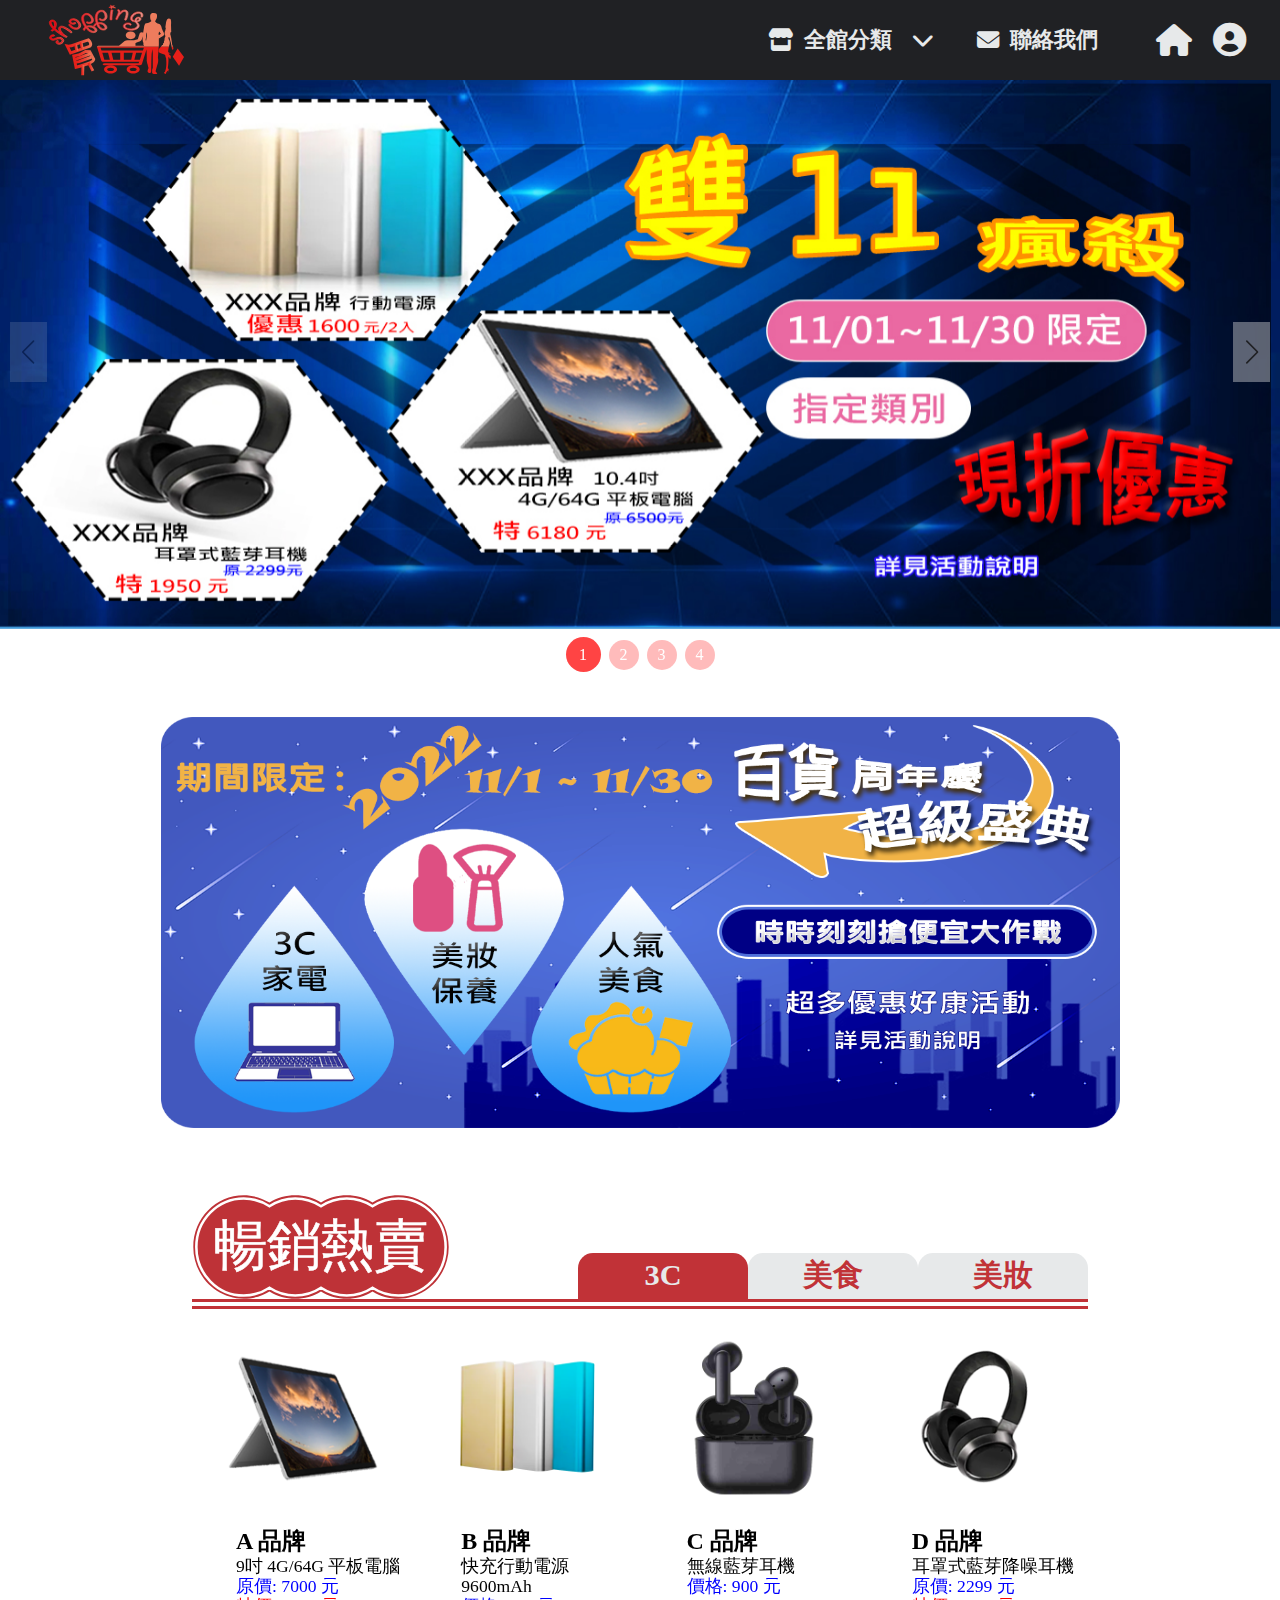
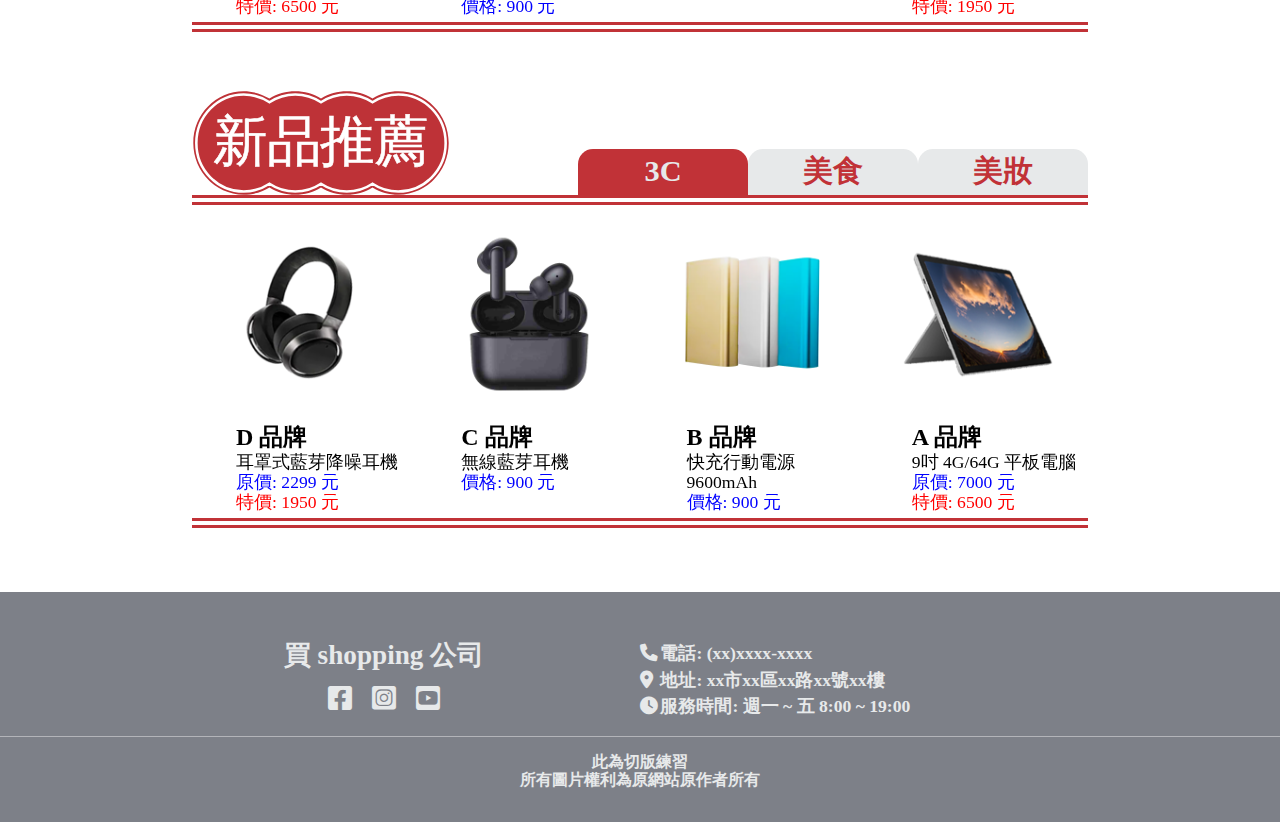
<file: index.html>
<!DOCTYPE html>
<html lang="en">
<head>
  <meta charset="UTF-8">
  <meta http-equiv="X-UA-Compatible" content="IE=edge">
  <meta name="viewport" content="width=device-width, initial-scale=1.0">
  <!-- == css 樣式 == -->
  <link rel="stylesheet" href="./css/style.css">
  <!-- == 清除預設樣式 == -->
  <link rel="stylesheet" href="./css/normalize.css">
  <!-- == font awesome : icon 的使用 == -->
  <link rel="stylesheet" href="./css/all.css">
  <!-- == 設定 swiper css == -->
  <link rel="stylesheet" href="https://unpkg.com/swiper@8/swiper-bundle.min.css" />
  <title>買 Shopping 購物網</title>
  <style>
    /* 主頁輪播圖 */
    #home-swiper .swiper-wrapper .swiper-slide:nth-of-type(1) .home-img {
      background: url("./images/swipper-3c電器.jpg") no-repeat center center/contain;
    }
    #home-swiper .swiper-wrapper .swiper-slide:nth-of-type(2) .home-img {
      background: url("./images/swipper-人氣美食1.jpg") no-repeat center center/contain;
    }
    #home-swiper .swiper-wrapper .swiper-slide:nth-of-type(3) .home-img {
      background: url("./images/swipper-人氣美食2.jpg") no-repeat center center/contain;
    }
    #home-swiper .swiper-wrapper .swiper-slide:nth-of-type(4) .home-img {
      background: url("./images/swipper-美妝保養.jpg") no-repeat center center/contain;
    }
    #news .new-img {
      background: url("./images/news.png") no-repeat center center/contain;
    }
    @media (min-width: 992px) {
      /* 主頁輪播圖 */
      #home-swiper .swiper-wrapper .swiper-slide:nth-of-type(1) .home-img {
        background: url("./images/pc-swipper-3c電器.jpg") no-repeat center center/contain;
      }
      #home-swiper .swiper-wrapper .swiper-slide:nth-of-type(2) .home-img {
        background: url("./images/pc-swipper-人氣美食1.jpg") no-repeat center center/contain;
      }
      #home-swiper .swiper-wrapper .swiper-slide:nth-of-type(3) .home-img {
        background: url("./images/pc-swipper-人氣美食2.jpg") no-repeat center center/contain;
      }
      #home-swiper .swiper-wrapper .swiper-slide:nth-of-type(4) .home-img {
        background: url("./images/pc-swipper-美妝保養.jpg") no-repeat center center/contain;
      }
      /* 最新消息區 */
      #news .new-img {
        background: url("./images/pc-news.png") no-repeat center center/contain;
      }
    }
  </style>
</head>
<body>
  <!-- 架構1. 導覽列 -->
  <div id="navbar">
    <div class="container">
      <!-- (1) 漢堡清單按鈕 -->
      <button type="button" id="btn-list" class="btn" data-key="0"><i class="fa-solid fa-bars"></i></button>
      <!-- (2) logo -->
      <a href="./index.html" id="logo"><img src="./images/lodo.svg"></a>
      <!-- (4) 導覽列菜單 -->
      <ul id="menu">
        <li id="btn-menuChild" data-key="0">
          <p>
            <i class="fa-solid fa-store"></i>&nbsp; 全館分類
            <i class="fa-solid fa-chevron-down menuIcon"></i>
          </p>
          <ul>
            <li><a href="./electrical1.html">3C&nbsp;家電館</a></li>
            <li><a href="./food1.html">人氣美食館</a></li>
            <li><a href="./makeup1.html">美妝保養館</a></li>
          </ul>
        </li>
        <li><p><a href="./contact.html"><i class="fa-solid fa-envelope"></i>&nbsp; 聯絡我們</a></p></li>
      </ul>
      <!-- (3-1) 回首頁按鈕 -->
      <button type="button" id="btn-home" class="btn"><a href="./index.html"><i class="fa-solid fa-house"></i></a></button>
      <!-- (3-2) 會員登入按鈕 -->
      <button type="button" id="btn-user" class="btn"><i class="fa-solid fa-circle-user"></i></button>
    </div>
  </div>

  <!-- 會員登入畫面 -->
  <div id="user">
    <div class="content">
      <!-- 關閉視窗按鈕 -->
      <button type="button" id="btn-close"><i class="fa-solid fa-circle-xmark"></i></button>
      <!-- (1) 放 logo -->
      <div><img src="./images/lodo.svg"></div>
      <!-- (2) 登入 / 註冊 按鈕 -->
      <div>
        <div><button type="button" id="btn-signIn" class="btn">登入</button></div>
        <div><button type="button" id="btn-signUp" class="btn">註冊</button></div>
      </div>
      <!-- (3) 登入 / 註冊 內容 -->
      <div>
        <form id="signIn">
          <div><input type="email" class="btn formClear" placeholder="信箱"></div>
          <div><input type="password" class="btn formClear" placeholder="密碼"></div>
          <div><div><input type="checkbox">&nbsp; 記住密碼</div></div>
          <div><input type="button" class="btn" value="登入"></div>
          <div><a href="#">? 忘記密碼</a></div>
        </form>
        <form id="signUp">
          <div><input type="text" class="btn formClear" placeholder="姓名"></div>
          <div><input type="email" class="btn formClear" placeholder="信箱"></div>
          <div><input type="password" class="btn formClear" placeholder="密碼"></div>
          <div><input type="password" class="btn formClear" placeholder="請確認密碼"></div>
          <div><input type="button" class="btn" value="送出"></div>
          <div></div>
        </form>
      </div>
    </div>
  </div>

  <!-- 主頁輪播圖 -->
  <div class="wrap1">
    <div id="home-swiper" class="swiper">
      <div class="swiper-wrapper">
        <div class="swiper-slide">
          <div class="home-img"></div>
        </div>
        <div class="swiper-slide">
          <div class="home-img"></div>
        </div>
        <div class="swiper-slide">
          <div class="home-img"></div>
        </div>
        <div class="swiper-slide">
          <div class="home-img"></div>
        </div>
      </div>
    </div>
    <div class="swiper-pagination swiper-pagination1"></div>
    <!-- 上一張、下一張 -->
    <div class="swiper-button-prev swiper-button-prev1"></div>
    <div class="swiper-button-next swiper-button-next1"></div>
  </div>

  <!-- 最新消息區 -->
  <div id="news">
    <div class="new-img"></div>
  </div>

  <!-- 暢銷熱賣區 -->
  <div id="hot-sales" class="sales">
    <div>
      <div><img src="./images/暢銷熱賣.svg"></div>
      <div><button type="button" id="btn-hotSales-s" class="btn">3C</button></div>
      <div><button type="button" id="btn-hotSales-m" class="btn">美食</button></div>
      <div><button type="button" id="btn-hotSales-l" class="btn">美妝</button></div>
    </div>
    <div>
      <div class="wrap2">
        <div id="hotSales-swiper" class="swiper">
          <!-- 輪播圖片的主體 -->
          <div class="swiper-wrapper">
            <!-- Slides items -->
            <div class="swiper-slide">
              <div>
                <div><img class="image" src="./images/筆電.png"></div>
                <div>
                  <div class="job">A 品牌</div>
                  <div class="content">9吋 4G/64G 平板電腦</div>
                  <div class="price1">原價: 7000 元</div>
                  <div class="price2">特價: 6500 元</div>
                </div>
              </div>
            </div>
            <div class="swiper-slide">
              <div>
                <div><img class="image" src="./images/行動電源.png"></div>
                <div>
                  <div class="job">B 品牌</div>
                  <div class="content">快充行動電源 9600mAh</div>
                  <div class="price1">價格: 900 元</div>
                  <div class="price2"></div>
                </div>
              </div>
            </div>
            <div class="swiper-slide">
              <div>
                <div><img class="image" src="./images/藍芽耳機.png"></div>
                <div>
                  <div class="job">C 品牌</div>
                  <div class="content">無線藍芽耳機</div>
                  <div class="price1">價格: 900 元</div>
                  <div class="price2"></div>
                </div>
              </div>
            </div>
            <div class="swiper-slide">
              <div>
                <div><img class="image" src="./images/耳罩式藍芽耳機.png"></div>
                <div>
                  <div class="job">D 品牌</div>
                  <div class="content">耳罩式藍芽降噪耳機</div>
                  <div class="price1">原價: 2299 元</div>
                  <div class="price2">特價: 1950 元</div>
                </div>
              </div>
            </div>
          </div>
        </div>
        <!-- 上一張、下一張 -->
        <div class="swiper-button-prev swiper-button-prev-defined1"></div>
        <div class="swiper-button-next swiper-button-next-defined1"></div>
      </div>
    </div>
  </div>

  <!-- 新品推薦區 -->
  <div id="new-sales" class="sales">
    <div>
      <div><img src="./images/新品推薦.svg"></div>
      <div><button type="button" id="btn-newSales-s" class="btn">3C</button></div>
      <div><button type="button" id="btn-newSales-m" class="btn">美食</button></div>
      <div><button type="button" id="btn-newSales-l" class="btn">美妝</button></div>
    </div>
    <div>
      <div class="wrap2">
        <div id="newSales-swiper" class="swiper">
          <!-- 輪播圖片的主體 -->
          <div class="swiper-wrapper">
            <!-- Slides items -->
            <div class="swiper-slide">
              <div>
                <div><img class="image" src="./images/耳罩式藍芽耳機.png"></div>
                <div>
                  <div class="job">D 品牌</div>
                  <div class="content">耳罩式藍芽降噪耳機</div>
                  <div class="price1">原價: 2299 元</div>
                  <div class="price2">特價: 1950 元</div>
                </div>
              </div>
            </div>
            <div class="swiper-slide">
              <div>
                <div><img class="image" src="./images/藍芽耳機.png"></div>
                <div>
                  <div class="job">C 品牌</div>
                  <div class="content">無線藍芽耳機</div>
                  <div class="price1">價格: 900 元</div>
                  <div class="price2"></div>
                </div>
              </div>
            </div>
            <div class="swiper-slide">
              <div>
                <div><img class="image" src="./images/行動電源.png"></div>
                <div>
                  <div class="job">B 品牌</div>
                  <div class="content">快充行動電源 9600mAh</div>
                  <div class="price1">價格: 900 元</div>
                  <div class="price2"></div>
                </div>
              </div>
            </div>
            <div class="swiper-slide">
              <div>
                <div><img class="image" src="./images/筆電.png"></div>
                <div>
                  <div class="job">A 品牌</div>
                  <div class="content">9吋 4G/64G 平板電腦</div>
                  <div class="price1">原價: 7000 元</div>
                  <div class="price2">特價: 6500 元</div>
                </div>
              </div>
            </div>
          </div>
        </div>
        <!-- 上一張、下一張 -->
        <div class="swiper-button-prev swiper-button-prev-defined2"></div>
        <div class="swiper-button-next swiper-button-next-defined2"></div>
      </div>
    </div>
  </div>

  <!-- footer -->
  <div id="footer">
    <div>
      <div>
        <p>買 shopping 公司</p>
        <div>
          <i class="fa-brands fa-facebook-square"></i>
          <i class="fa-brands fa-instagram-square"></i>
          <i class="fa-brands fa-youtube-square"></i>
        </div>
      </div>
      <div>
        <div>
          <i class="fa-solid fa-phone"></i>
          電話:&nbsp;(xx)xxxx-xxxx
        </div>
        <div>
          <i class="fa-solid fa-location-dot"></i>
          地址:&nbsp;xx市xx區xx路xx號xx樓
        </div>
        <div>
          <i class="fa-solid fa-clock"></i>
          服務時間:&nbsp;週一 ~ 五 8:00 ~ 19:00
        </div>
      </div>
    </div>
    <div>
      此為切版練習<br>
      所有圖片權利為原網站原作者所有
    </div>
  </div>
  

  <!-- 引入使用 navbar 的 js -->
  <script src="./js/navbar.js"></script>
  <!-- == 引入使用 sales 的 js == -->
  <script src="./js/sales.js"></script>
  <!-- == 設定 swiper js == -->
  <script src="https://unpkg.com/swiper@8/swiper-bundle.min.js"></script>
  <script>
    const homeSwiper = new Swiper("#home-swiper", {
      speed: 1000, // 動畫持續時間
      autoplay: {
        delay: 4000 // 自動播放，設定幾毫秒播放下一張
      },
      pagination: {
        el: ".swiper-pagination1",
        clickable: true,
        renderBullet: function (index, className) {
          return '<span class="' + className + '">' + (index + 1) + "</span>";
        },
      },
      // 啟用上一張、下一張功能
      navigation: {
        nextEl: ".swiper-button-next1",
        prevEl: ".swiper-button-prev1",
      },
    });

    const hotSalesSwiper = new Swiper('#hotSales-swiper', {
      grabCursor: true, // 滑鼠游標變成可拖曳手掌
      freeMode: true, // 拖移滑動不再是一張，可以依照拖動力道滑動很多張
      spaceBetween: 5, // 圖片與圖片之間的距離
      slidesPerView: 1, // 每次要顯示幾張圖片，如果有設定 breakpoint，這裡是指最小尺寸開始
      // 使用斷點控制輪播圖各種參數，例如哪個尺寸顯示幾張圖片
      breakpoints: {
        768: {
          slidesPerView: 2,
        },
        992: {
          slidesPerView: 3,
        },
        1200: {
          slidesPerView: 4,
        }
      },
      // 啟用上一張、下一張功能
      navigation: {
        nextEl: ".swiper-button-next-defined1",
        prevEl: ".swiper-button-prev-defined1",
      },
    })

    const newSalesSwiper = new Swiper('#newSales-swiper', {
      grabCursor: true, // 滑鼠游標變成可拖曳手掌
      freeMode: true, // 拖移滑動不再是一張，可以依照拖動力道滑動很多張
      spaceBetween: 5, // 圖片與圖片之間的距離
      slidesPerView: 1, // 每次要顯示幾張圖片，如果有設定 breakpoint，這裡是指最小尺寸開始
      // 使用斷點控制輪播圖各種參數，例如哪個尺寸顯示幾張圖片
      breakpoints: {
        768: {
          slidesPerView: 2,
        },
        992: {
          slidesPerView: 3,
        },
        1200: {
          slidesPerView: 4,
        }
      },
      // 啟用上一張、下一張功能
      navigation: {
        nextEl: ".swiper-button-next-defined2",
        prevEl: ".swiper-button-prev-defined2",
      },
    })
  </script>
</body>
</html>
</file>
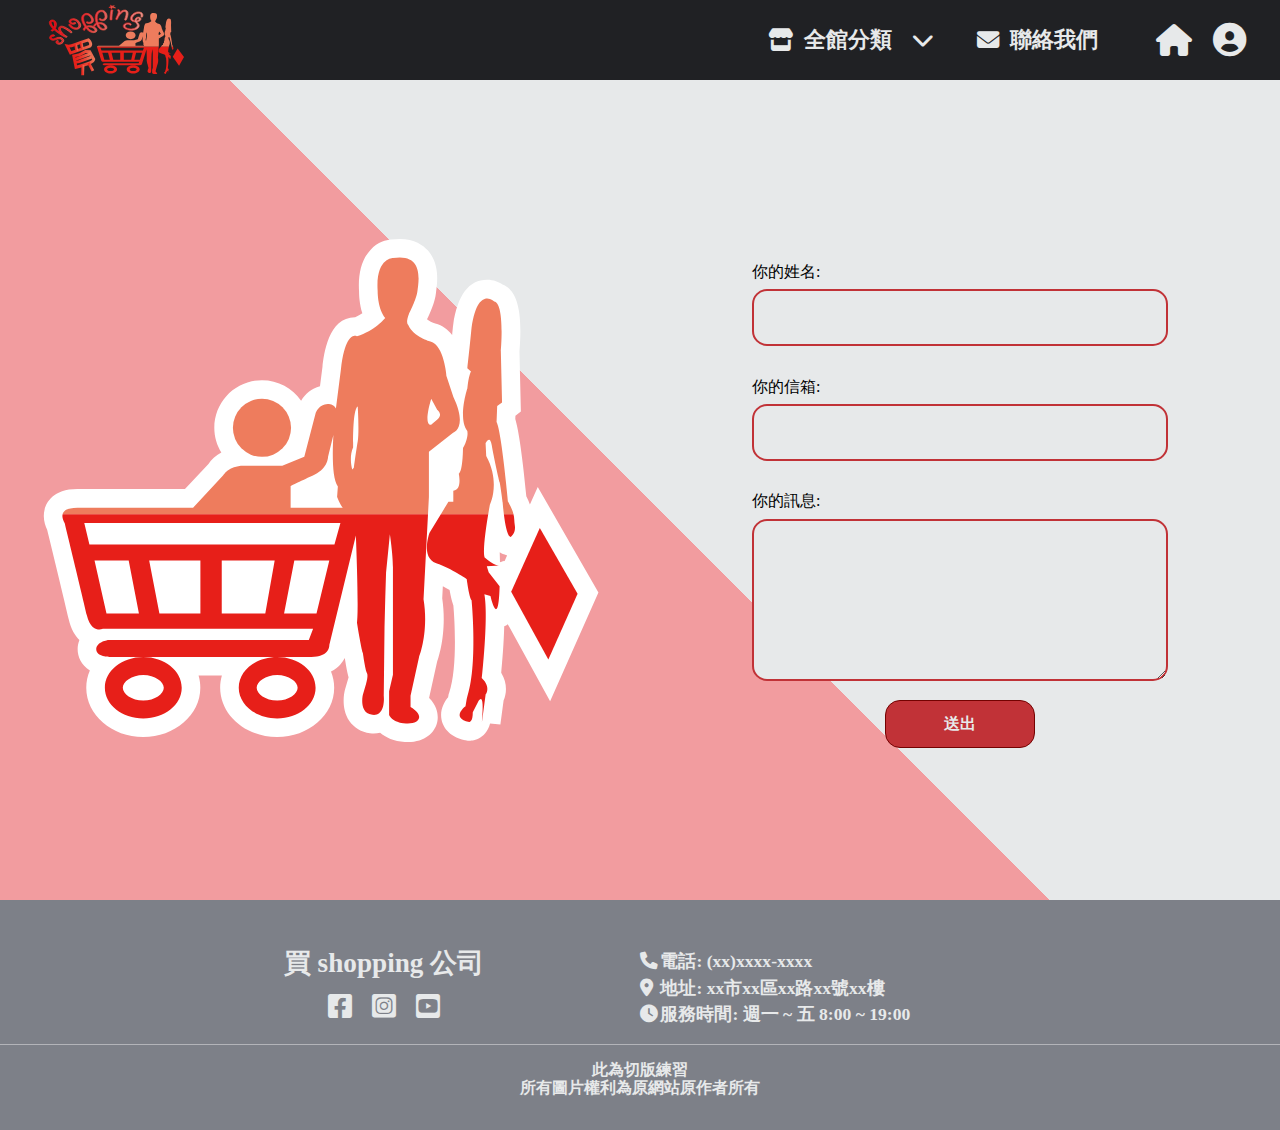
<file: contact.html>
<!DOCTYPE html>
<html lang="en">
<head>
  <meta charset="UTF-8">
  <meta http-equiv="X-UA-Compatible" content="IE=edge">
  <meta name="viewport" content="width=device-width, initial-scale=1.0">
  <!-- == css 樣式 == -->
  <link rel="stylesheet" href="./css/style.css">
  <!-- == 清除預設樣式 == -->
  <link rel="stylesheet" href="./css/normalize.css">
  <!-- == font awesome : icon 的使用 == -->
  <link rel="stylesheet" href="./css/all.css">
  <title>聯絡我們</title>
</head>
<body>
  <!-- 架構1. 導覽列 -->
  <div id="navbar">
    <div class="container">
      <!-- (1) 漢堡清單按鈕 -->
      <button type="button" id="btn-list" class="btn" data-key="0"><i class="fa-solid fa-bars"></i></button>
      <!-- (2) logo -->
      <a href="./index.html" id="logo"><img src="./images/lodo.svg"></a>
      <!-- (4) 導覽列菜單 -->
      <ul id="menu">
        <li id="btn-menuChild" data-key="0">
          <p>
            <i class="fa-solid fa-store"></i>&nbsp; 全館分類
            <i class="fa-solid fa-chevron-down menuIcon"></i>
          </p>
          <ul>
            <li><a href="./electrical1.html">3C&nbsp;家電館</a></li>
            <li><a href="./food1.html">人氣美食館</a></li>
            <li><a href="./makeup1.html">美妝保養館</a></li>
          </ul>
        </li>
        <li><p><a href="./contact.html"><i class="fa-solid fa-envelope"></i>&nbsp; 聯絡我們</a></p></li>
      </ul>
      <!-- (3-1) 回首頁按鈕 -->
      <button type="button" id="btn-home" class="btn"><a href="./index.html"><i class="fa-solid fa-house"></i></a></button>
      <!-- (3-2) 會員登入按鈕 -->
      <button type="button" id="btn-user" class="btn"><i class="fa-solid fa-circle-user"></i></button>
    </div>
  </div>

  <!-- 會員登入畫面 -->
  <div id="user">
    <div class="content">
      <!-- 關閉視窗按鈕 -->
      <button type="button" id="btn-close"><i class="fa-solid fa-circle-xmark"></i></button>
      <!-- (1) 放 logo -->
      <div><img src="./images/lodo.svg"></div>
      <!-- (2) 登入 / 註冊 按鈕 -->
      <div>
        <div><button type="button" id="btn-signIn" class="btn">登入</button></div>
        <div><button type="button" id="btn-signUp" class="btn">註冊</button></div>
      </div>
      <!-- (3) 登入 / 註冊 內容 -->
      <div>
        <form id="signIn">
          <div><input type="email" class="btn formClear" placeholder="信箱"></div>
          <div><input type="password" class="btn formClear" placeholder="密碼"></div>
          <div><div><input type="checkbox">&nbsp; 記住密碼</div></div>
          <div><input type="button" class="btn" value="登入"></div>
          <div><a href="#">? 忘記密碼</a></div>
        </form>
        <form id="signUp">
          <div><input type="text" class="btn formClear" placeholder="姓名"></div>
          <div><input type="email" class="btn formClear" placeholder="信箱"></div>
          <div><input type="password" class="btn formClear" placeholder="密碼"></div>
          <div><input type="password" class="btn formClear" placeholder="請確認密碼"></div>
          <div><input type="button" class="btn" value="送出"></div>
          <div></div>
        </form>
      </div>
    </div>
  </div>

  <!-- 聯絡我們主頁 -->
  <div id="contact">
    <div>
      <img src="./images/logoInIcon.svg">
    </div>
    <div>
      <div id="ask">
        <div>
          <p>你的姓名:</p>
          <p><input type="text"></p>
        </div>
        <div>
          <p>你的信箱:</p>
          <p><input type="email"></p>
        </div>
        <div>
          <p>你的訊息:</p>
          <p><textarea cols="30" rows="10"></textarea></p>
        </div>
        <div>
          <button type="button">送出</button>
        </div>
      </div>
    </div>
  </div>



  <!-- footer -->
  <div id="footer">
    <div>
      <div>
        <p>買 shopping 公司</p>
        <div>
          <i class="fa-brands fa-facebook-square"></i>
          <i class="fa-brands fa-instagram-square"></i>
          <i class="fa-brands fa-youtube-square"></i>
        </div>
      </div>
      <div>
        <div>
          <i class="fa-solid fa-phone"></i>
          電話:&nbsp;(xx)xxxx-xxxx
        </div>
        <div>
          <i class="fa-solid fa-location-dot"></i>
          地址:&nbsp;xx市xx區xx路xx號xx樓
        </div>
        <div>
          <i class="fa-solid fa-clock"></i>
          服務時間:&nbsp;週一 ~ 五 8:00 ~ 19:00
        </div>
      </div>
    </div>
    <div>
      此為切版練習<br>
      所有圖片權利為原網站原作者所有
    </div>
  </div>

  <!-- 引入使用 navbar 的 js -->
  <script src="./js/navbar.js"></script>
</body>
</html>
</file>
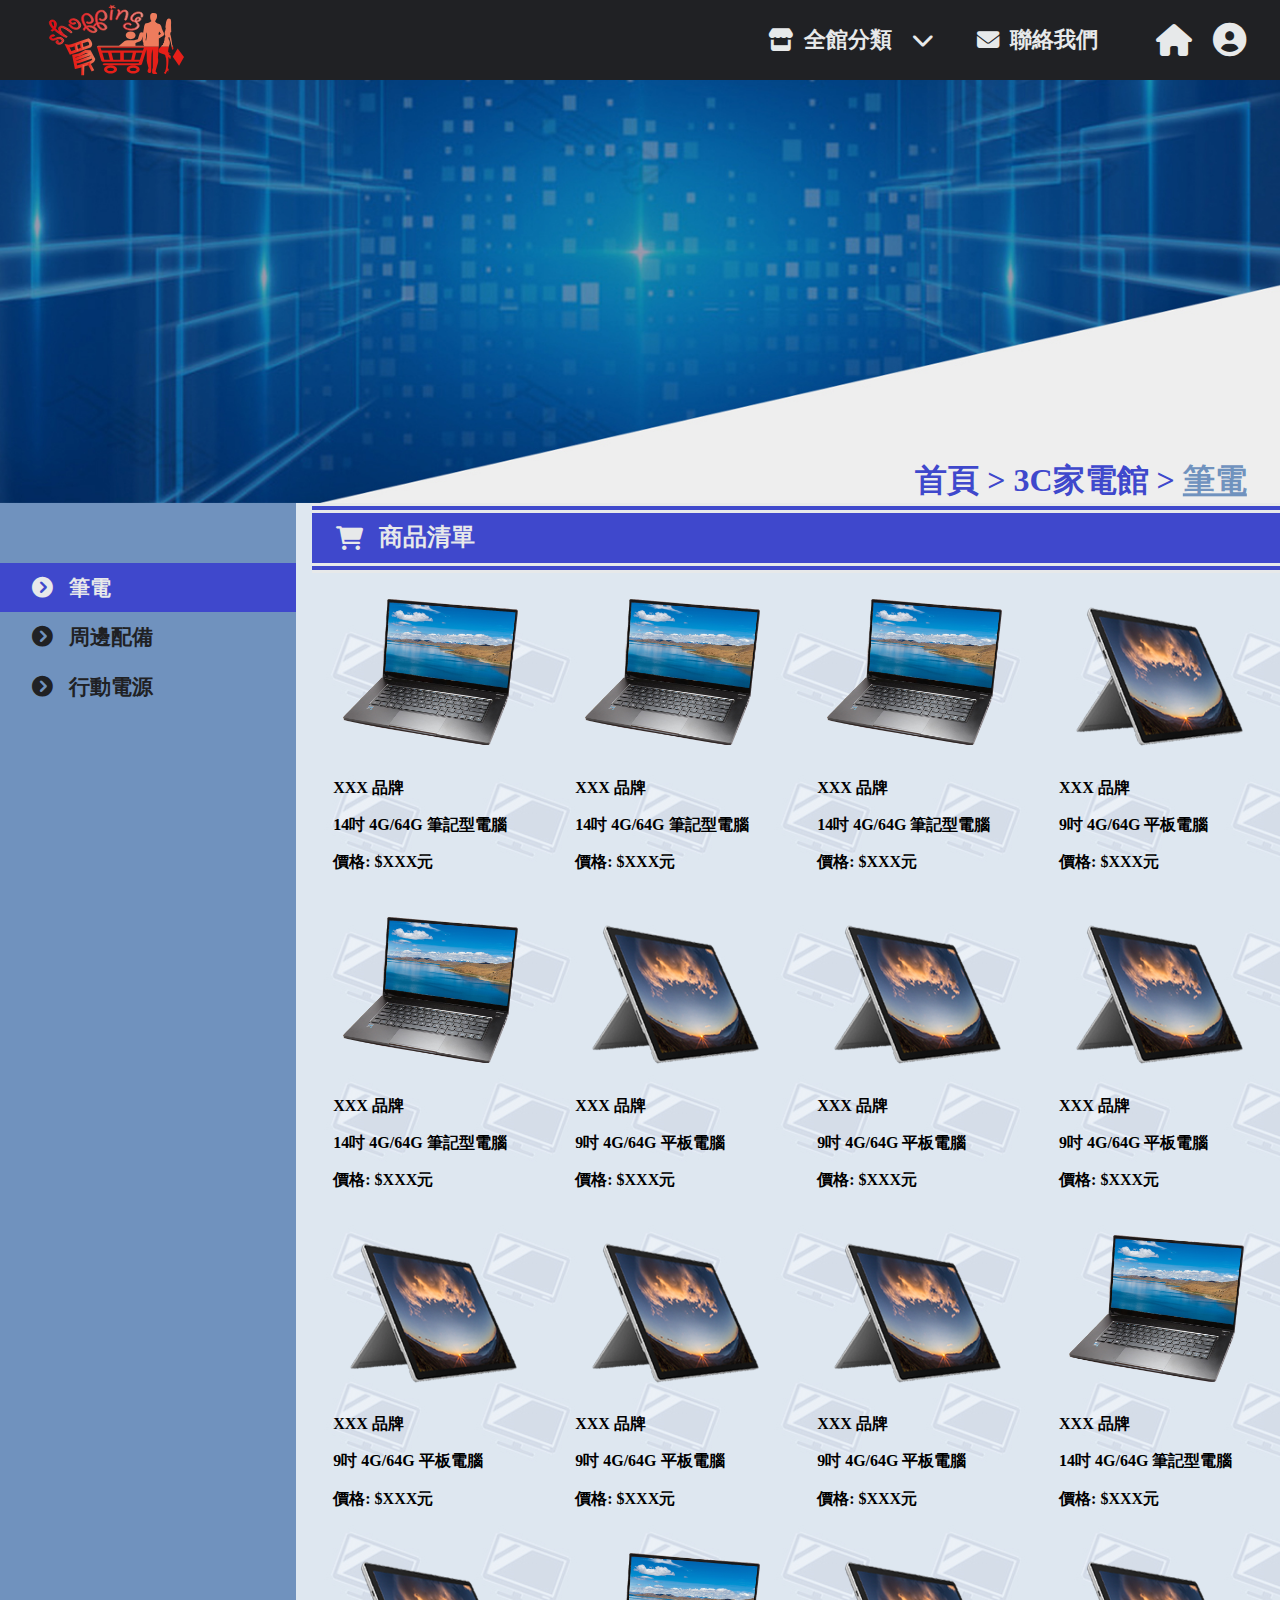
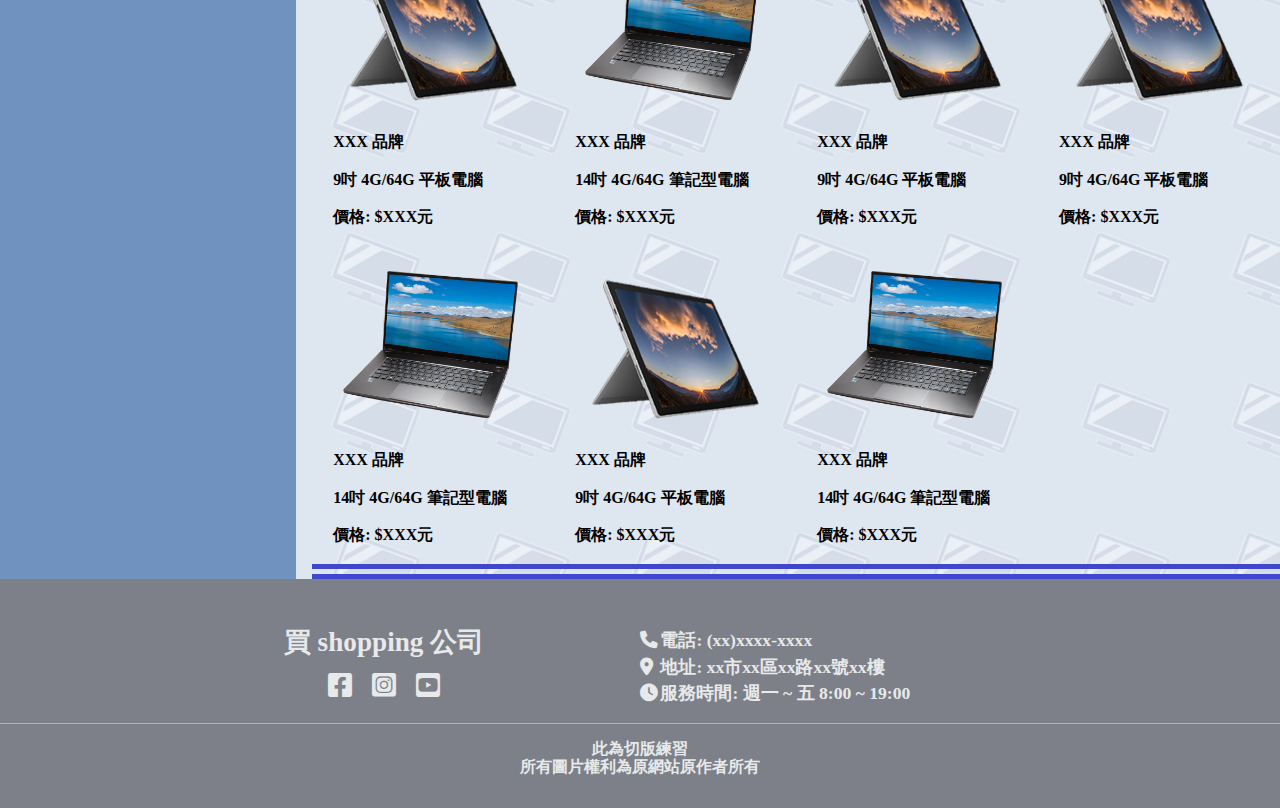
<file: electrical1.html>
<!DOCTYPE html>
<html lang="en">
<head>
  <meta charset="UTF-8">
  <meta http-equiv="X-UA-Compatible" content="IE=edge">
  <meta name="viewport" content="width=device-width, initial-scale=1.0">
  <!-- == css 樣式 == -->
  <link rel="stylesheet" href="./css/style.css">
  <!-- == 清除預設樣式 == -->
  <link rel="stylesheet" href="./css/normalize.css">
  <!-- == font awesome : icon 的使用 == -->
  <link rel="stylesheet" href="./css/all.css">
  <title>3C家電館-筆電</title>
  <style>
    html,
    body {
      height: 100%;
    }

    body {
      background: url('./images/3c家電館背景.jpg');
    }
  </style>
</head>
<body>
  <!-- 架構1. 導覽列 -->
  <div id="navbar">
    <div class="container">
      <!-- (1) 漢堡清單按鈕 -->
      <button type="button" id="btn-list" class="btn" data-key="0"><i class="fa-solid fa-bars"></i></button>
      <!-- (2) logo -->
      <a href="./index.html" id="logo"><img src="./images/lodo.svg"></a>
      <!-- (4) 導覽列菜單 -->
      <ul id="menu">
        <li id="btn-menuChild" data-key="0">
          <p>
            <i class="fa-solid fa-store"></i>&nbsp; 全館分類
            <i class="fa-solid fa-chevron-down menuIcon"></i>
          </p>
          <ul>
            <li><a href="./electrical1.html">3C&nbsp;家電館</a></li>
            <li><a href="./food1.html">人氣美食館</a></li>
            <li><a href="./makeup1.html">美妝保養館</a></li>
          </ul>
        </li>
        <li><p><a href="./contact.html"><i class="fa-solid fa-envelope"></i>&nbsp; 聯絡我們</a></p></li>
      </ul>
      <!-- (3-1) 回首頁按鈕 -->
      <button type="button" id="btn-home" class="btn"><a href="./index.html"><i class="fa-solid fa-house"></i></a></button>
      <!-- (3-2) 會員登入按鈕 -->
      <button type="button" id="btn-user" class="btn"><i class="fa-solid fa-circle-user"></i></button>
    </div>
  </div>

  <!-- 會員登入畫面 -->
  <div id="user">
    <div class="content">
      <!-- 關閉視窗按鈕 -->
      <button type="button" id="btn-close"><i class="fa-solid fa-circle-xmark"></i></button>
      <!-- (1) 放 logo -->
      <div><img src="./images/lodo.svg"></div>
      <!-- (2) 登入 / 註冊 按鈕 -->
      <div>
        <div><button type="button" id="btn-signIn" class="btn">登入</button></div>
        <div><button type="button" id="btn-signUp" class="btn">註冊</button></div>
      </div>
      <!-- (3) 登入 / 註冊 內容 -->
      <div>
        <form id="signIn">
          <div><input type="email" class="btn formClear" placeholder="信箱"></div>
          <div><input type="password" class="btn formClear" placeholder="密碼"></div>
          <div><div><input type="checkbox">&nbsp; 記住密碼</div></div>
          <div><input type="button" class="btn" value="登入"></div>
          <div><a href="#">? 忘記密碼</a></div>
        </form>
        <form id="signUp">
          <div><input type="text" class="btn formClear" placeholder="姓名"></div>
          <div><input type="email" class="btn formClear" placeholder="信箱"></div>
          <div><input type="password" class="btn formClear" placeholder="密碼"></div>
          <div><input type="password" class="btn formClear" placeholder="請確認密碼"></div>
          <div><input type="button" class="btn" value="送出"></div>
          <div></div>
        </form>
      </div>
    </div>
  </div>

  <!-- 選單區(小尺寸用) -->
  <div id="chose">
    <div class="one choseColor-blue active-blue"><a href="./electrical1.html">筆電</a></div>
    <div class="three choseColor-blue"><a href="./electrical2.html">周邊配備</a></div>
    <div class="two choseColor-blue"><a href="./electrical3.html">行動電源</a></div>
  </div>



  <!-- 橫幅 -->
  <div id="banner">
    <img src="./images/3c電器館-banner1.jpg">
    <div class="bannerColor-blue">首頁 > 3C家電館 > <span>筆電</span></div>
  </div>

  <div id="main">
    <!-- 選單區(大尺寸: 電腦) -->
    <div id="slide" class="bg-slideColor-blue">
      <ul>
        <li class="h-liColor-blue active-blue"><a href="./electrical1.html"><i class="fa-solid fa-chevron-circle-right"></i>筆電</a></li>
        <li class="h-liColor-blue"><a href="./electrical2.html"><i class="fa-solid fa-chevron-circle-right"></i>周邊配備</a></li>
        <li class="h-liColor-blue"><a href="./electrical3.html"><i class="fa-solid fa-chevron-circle-right"></i>行動電源</a></li>
      </ul>
    </div>
    <div id="content" class="c-borderColor-blue">
      <div id="title" class="titleColor-blue"><i class="fa-solid fa-cart-shopping"></i>商品清單</div>
      
    </div>
  </div>


  <!-- footer -->
  <div id="footer">
    <div>
      <div>
        <p>買 shopping 公司</p>
        <div>
          <i class="fa-brands fa-facebook-square"></i>
          <i class="fa-brands fa-instagram-square"></i>
          <i class="fa-brands fa-youtube-square"></i>
        </div>
      </div>
      <div>
        <div>
          <i class="fa-solid fa-phone"></i>
          電話:&nbsp;(xx)xxxx-xxxx
        </div>
        <div>
          <i class="fa-solid fa-location-dot"></i>
          地址:&nbsp;xx市xx區xx路xx號xx樓
        </div>
        <div>
          <i class="fa-solid fa-clock"></i>
          服務時間:&nbsp;週一 ~ 五 8:00 ~ 19:00
        </div>
      </div>
    </div>
    <div>
      此為切版練習<br>
      所有圖片權利為原網站原作者所有
    </div>
  </div>

  <!-- 引入使用 navbar 的 js -->
  <script src="./js/navbar.js"></script>
  <script>
    const content = document.querySelector('#content')
    const data = [
      {
        img: './images/筆電.png',
        job: 'XXX 品牌',
        content: '9吋 4G/64G 平板電腦',
        price: '價格: $XXX元'
      },
      {
        img: './images/筆電2.png',
        job: 'XXX 品牌',
        content: '14吋 4G/64G 筆記型電腦',
        price: '價格: $XXX元'
      }
    ]

    console.log(data[0].img)

    let newData = []
    for (let i=0; i<19; i++) {
      let num = Math.round(Math.random() * (1 - 0) + 0)
      // console.log(num)
      newData.push(data[num])
    }
    console.log(newData)

    for (const i in newData) {
      console.log(i)
      content.insertAdjacentHTML('beforeend', `
        <div class="card">
          <div>
            <img src="${newData[i].img}">
          </div>
          <div>${newData[i].job}</div>
          <div>${newData[i].content}</div>
          <div>${newData[i].price}</div>
        </div>
      `)
    }
    
  </script>
</body>
</html>
</file>
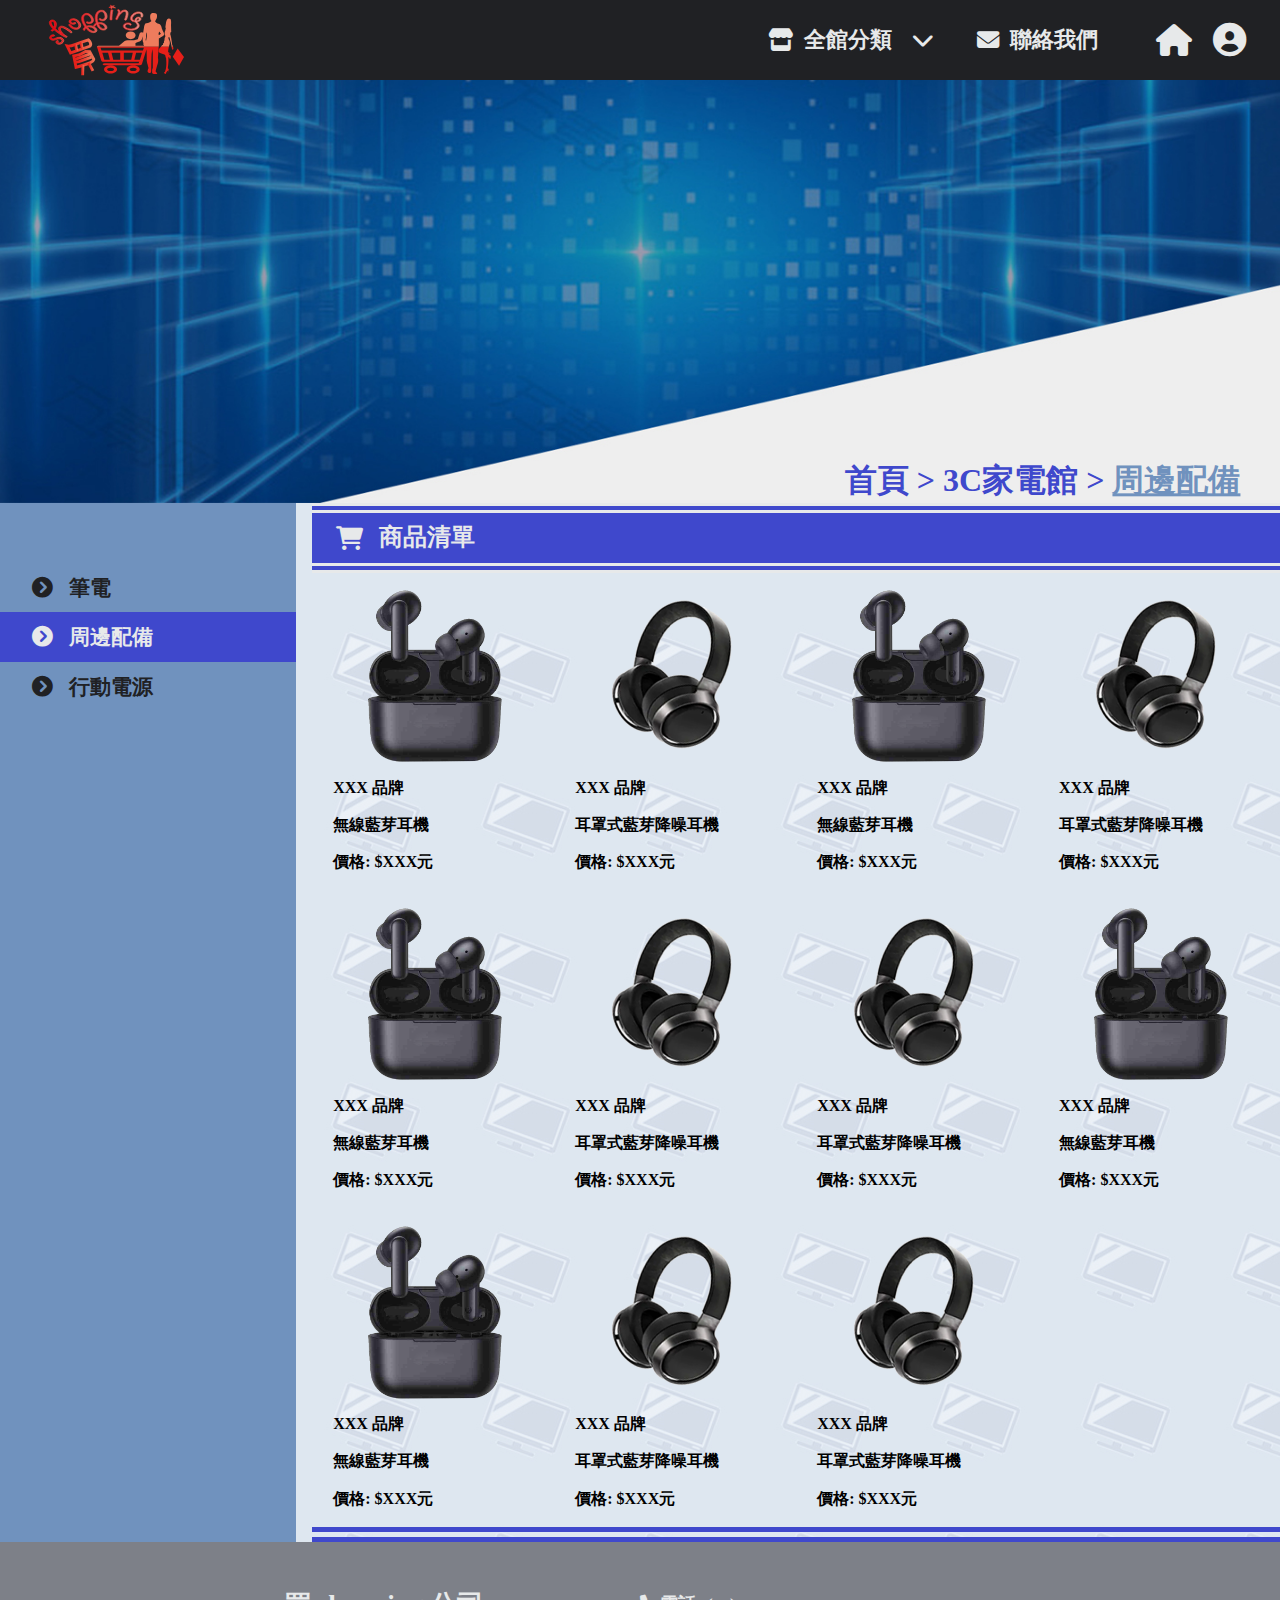
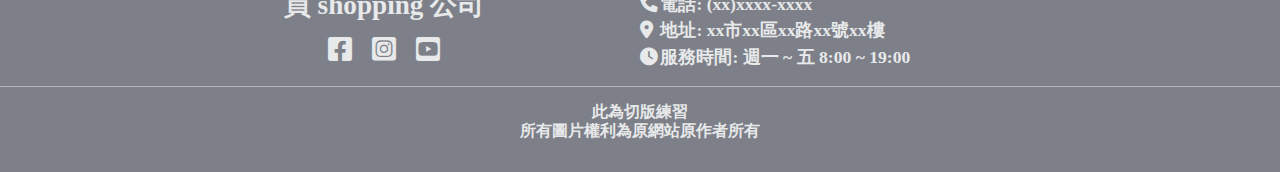
<file: electrical2.html>
<!DOCTYPE html>
<html lang="en">
<head>
  <meta charset="UTF-8">
  <meta http-equiv="X-UA-Compatible" content="IE=edge">
  <meta name="viewport" content="width=device-width, initial-scale=1.0">
  <!-- == css 樣式 == -->
  <link rel="stylesheet" href="./css/style.css">
  <!-- == 清除預設樣式 == -->
  <link rel="stylesheet" href="./css/normalize.css">
  <!-- == font awesome : icon 的使用 == -->
  <link rel="stylesheet" href="./css/all.css">
  <title>3C家電館-周邊配備</title>
  <style>
    html,
    body {
      height: 100%;
    }

    body {
      background: url('./images/3c家電館背景.jpg');
    }
  </style>
</head>
<body>
  <!-- 架構1. 導覽列 -->
  <div id="navbar">
    <div class="container">
      <!-- (1) 漢堡清單按鈕 -->
      <button type="button" id="btn-list" class="btn" data-key="0"><i class="fa-solid fa-bars"></i></button>
      <!-- (2) logo -->
      <a href="./index.html" id="logo"><img src="./images/lodo.svg"></a>
      <!-- (4) 導覽列菜單 -->
      <ul id="menu">
        <li id="btn-menuChild" data-key="0">
          <p>
            <i class="fa-solid fa-store"></i>&nbsp; 全館分類
            <i class="fa-solid fa-chevron-down menuIcon"></i>
          </p>
          <ul>
            <li><a href="./electrical1.html">3C&nbsp;家電館</a></li>
            <li><a href="./food1.html">人氣美食館</a></li>
            <li><a href="./makeup1.html">美妝保養館</a></li>
          </ul>
        </li>
        <li><p><a href="./contact.html"><i class="fa-solid fa-envelope"></i>&nbsp; 聯絡我們</a></p></li>
      </ul>
      <!-- (3-1) 回首頁按鈕 -->
      <button type="button" id="btn-home" class="btn"><a href="./index.html"><i class="fa-solid fa-house"></i></a></button>
      <!-- (3-2) 會員登入按鈕 -->
      <button type="button" id="btn-user" class="btn"><i class="fa-solid fa-circle-user"></i></button>
    </div>
  </div>

  <!-- 會員登入畫面 -->
  <div id="user">
    <div class="content">
      <!-- 關閉視窗按鈕 -->
      <button type="button" id="btn-close"><i class="fa-solid fa-circle-xmark"></i></button>
      <!-- (1) 放 logo -->
      <div><img src="./images/lodo.svg"></div>
      <!-- (2) 登入 / 註冊 按鈕 -->
      <div>
        <div><button type="button" id="btn-signIn" class="btn">登入</button></div>
        <div><button type="button" id="btn-signUp" class="btn">註冊</button></div>
      </div>
      <!-- (3) 登入 / 註冊 內容 -->
      <div>
        <form id="signIn">
          <div><input type="email" class="btn formClear" placeholder="信箱"></div>
          <div><input type="password" class="btn formClear" placeholder="密碼"></div>
          <div><div><input type="checkbox">&nbsp; 記住密碼</div></div>
          <div><input type="button" class="btn" value="登入"></div>
          <div><a href="#">? 忘記密碼</a></div>
        </form>
        <form id="signUp">
          <div><input type="text" class="btn formClear" placeholder="姓名"></div>
          <div><input type="email" class="btn formClear" placeholder="信箱"></div>
          <div><input type="password" class="btn formClear" placeholder="密碼"></div>
          <div><input type="password" class="btn formClear" placeholder="請確認密碼"></div>
          <div><input type="button" class="btn" value="送出"></div>
          <div></div>
        </form>
      </div>
    </div>
  </div>

  <!-- 選單區(小尺寸用) -->
  <div id="chose">
    <div class="one choseColor-blue"><a href="./electrical1.html">筆電</a></div>
    <div class="three choseColor-blue active-blue"><a href="./electrical2.html">周邊配備</a></div>
    <div class="two choseColor-blue"><a href="./electrical3.html">行動電源</a></div>
  </div>

  <!-- 橫幅 -->
  <div id="banner">
    <img src="./images/3c電器館-banner1.jpg">
    <div class="bannerColor-blue">首頁 > 3C家電館 > <span>周邊配備</span></div>
  </div>

  <div id="main">
    <!-- 選單區(大尺寸: 電腦) -->
    <div id="slide" class="bg-slideColor-blue">
      <ul>
        <li class="h-liColor-blue"><a href="./electrical1.html"><i class="fa-solid fa-chevron-circle-right"></i>筆電</a></li>
        <li class="h-liColor-blue active-blue"><a href="./electrical2.html"><i class="fa-solid fa-chevron-circle-right"></i>周邊配備</a></li>
        <li class="h-liColor-blue"><a href="./electrical3.html"><i class="fa-solid fa-chevron-circle-right"></i>行動電源</a></li>
      </ul>
    </div>
    <div id="content" class="c-borderColor-blue">
      <div id="title" class="titleColor-blue"><i class="fa-solid fa-cart-shopping"></i>商品清單</div>
      
    </div>
  </div>


  <!-- footer -->
  <div id="footer">
    <div>
      <div>
        <p>買 shopping 公司</p>
        <div>
          <i class="fa-brands fa-facebook-square"></i>
          <i class="fa-brands fa-instagram-square"></i>
          <i class="fa-brands fa-youtube-square"></i>
        </div>
      </div>
      <div>
        <div>
          <i class="fa-solid fa-phone"></i>
          電話:&nbsp;(xx)xxxx-xxxx
        </div>
        <div>
          <i class="fa-solid fa-location-dot"></i>
          地址:&nbsp;xx市xx區xx路xx號xx樓
        </div>
        <div>
          <i class="fa-solid fa-clock"></i>
          服務時間:&nbsp;週一 ~ 五 8:00 ~ 19:00
        </div>
      </div>
    </div>
    <div>
      此為切版練習<br>
      所有圖片權利為原網站原作者所有
    </div>
  </div>

  <!-- 引入使用 navbar 的 js -->
  <script src="./js/navbar.js"></script>
  <script>
    const content = document.querySelector('#content')
    const data = [
      {
        img: './images/耳罩式藍芽耳機.png',
        job: 'XXX 品牌',
        content: '耳罩式藍芽降噪耳機',
        price: '價格: $XXX元'
      },
      {
        img: './images/藍芽耳機.png',
        job: 'XXX 品牌',
        content: '無線藍芽耳機',
        price: '價格: $XXX元'
      }
    ]

    console.log(data[0].img)

    let newData = []
    for (let i=0; i<11; i++) {
      let num = Math.round(Math.random() * (1 - 0) + 0)
      // console.log(num)
      newData.push(data[num])
    }
    console.log(newData)

    for (const i in newData) {
      console.log(i)
      content.insertAdjacentHTML('beforeend', `
        <div class="card">
          <div>
            <img src="${newData[i].img}">
          </div>
          <div>${newData[i].job}</div>
          <div>${newData[i].content}</div>
          <div>${newData[i].price}</div>
        </div>
      `)
    }
    
  </script>
</body>
</html>
</file>
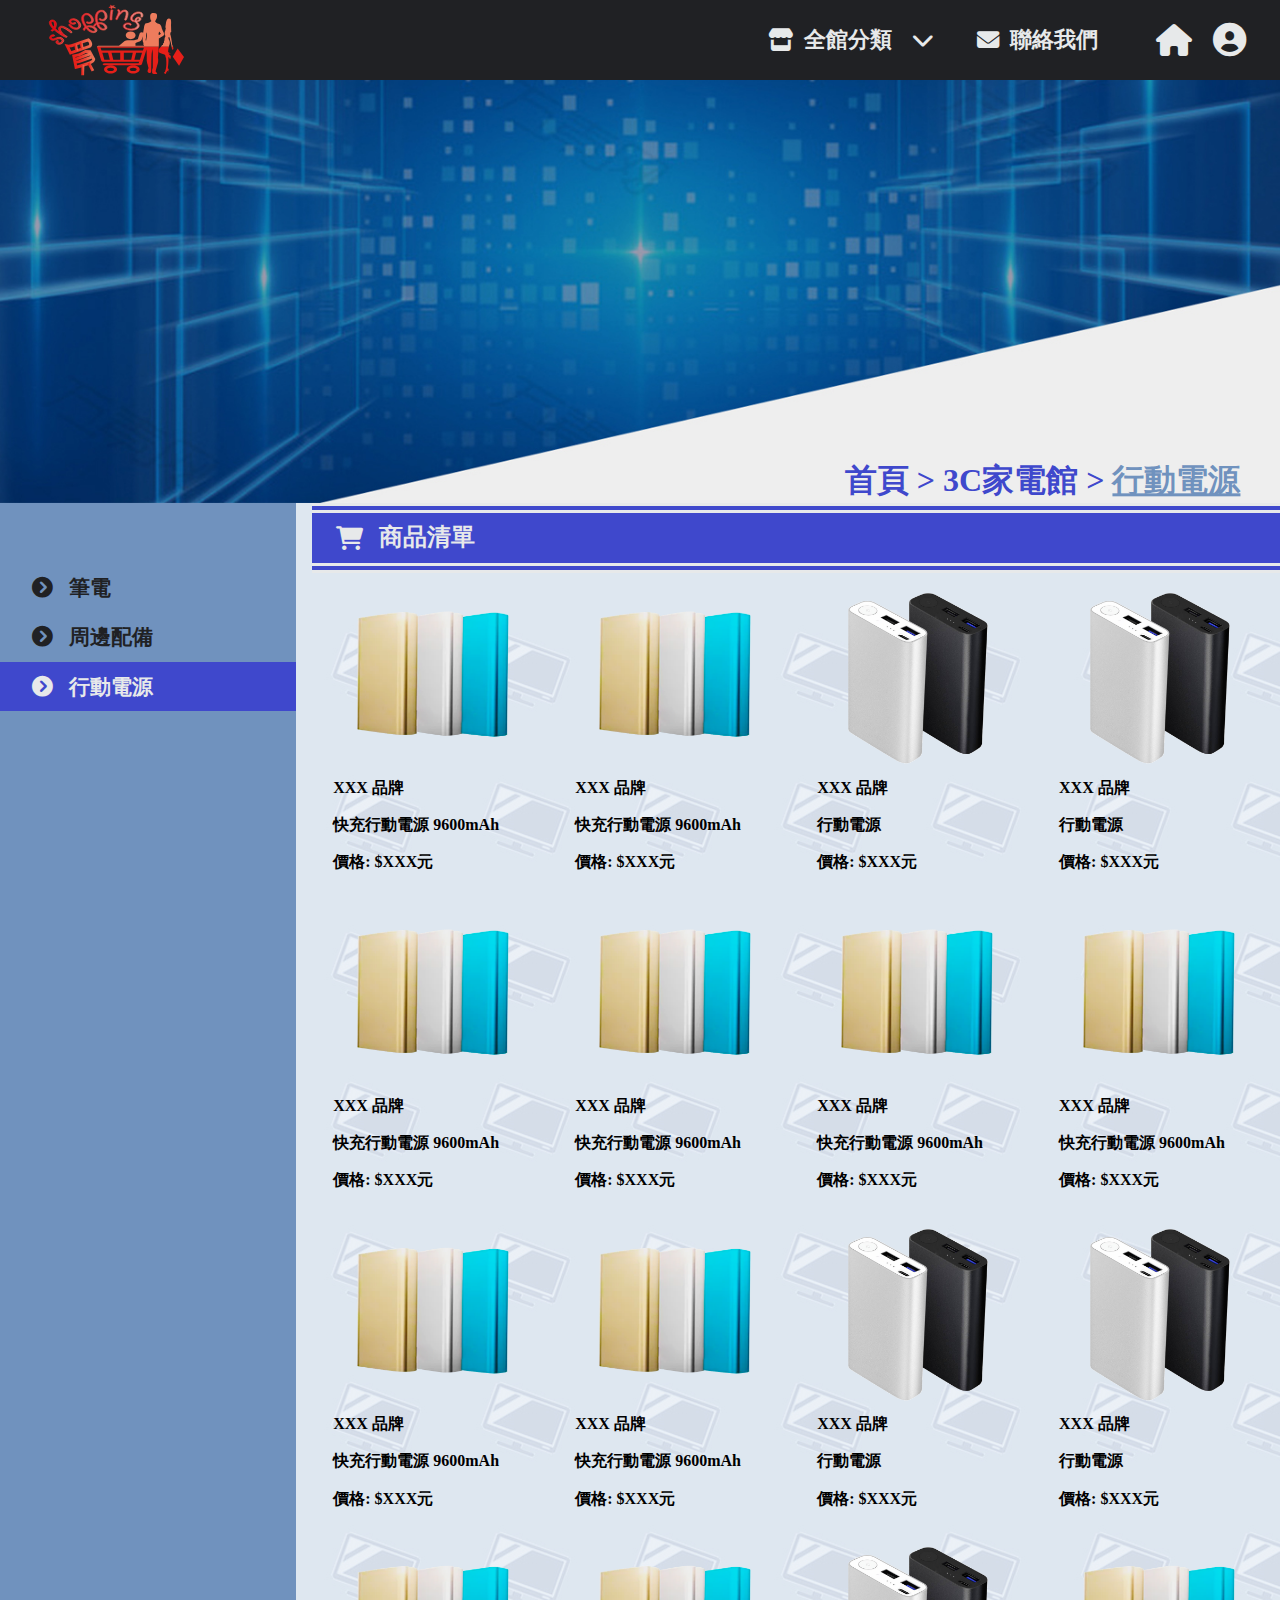
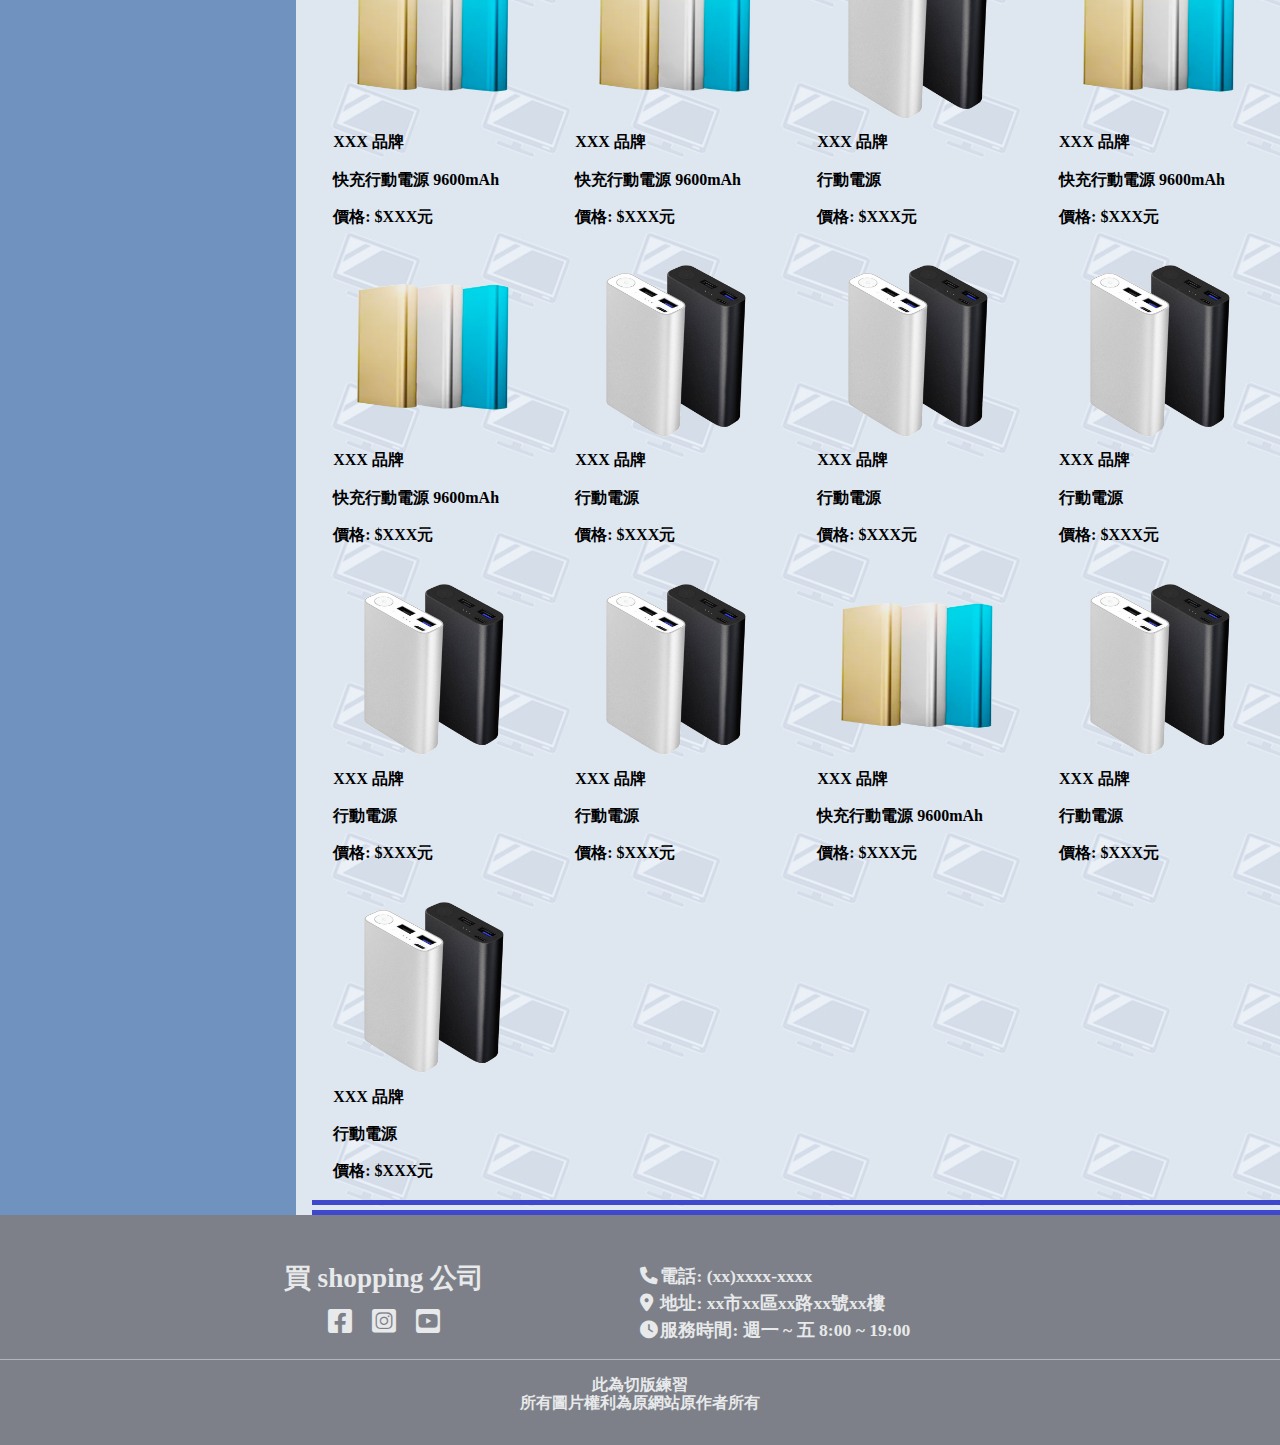
<file: electrical3.html>
<!DOCTYPE html>
<html lang="en">
<head>
  <meta charset="UTF-8">
  <meta http-equiv="X-UA-Compatible" content="IE=edge">
  <meta name="viewport" content="width=device-width, initial-scale=1.0">
  <!-- == css 樣式 == -->
  <link rel="stylesheet" href="./css/style.css">
  <!-- == 清除預設樣式 == -->
  <link rel="stylesheet" href="./css/normalize.css">
  <!-- == font awesome : icon 的使用 == -->
  <link rel="stylesheet" href="./css/all.css">
  <title>3C家電館-行動電源</title>
  <style>
    html,
    body {
      height: 100%;
    }

    body {
      background: url('./images/3c家電館背景.jpg');
    }
  </style>
</head>
<body>
  <!-- 架構1. 導覽列 -->
  <div id="navbar">
    <div class="container">
      <!-- (1) 漢堡清單按鈕 -->
      <button type="button" id="btn-list" class="btn" data-key="0"><i class="fa-solid fa-bars"></i></button>
      <!-- (2) logo -->
      <a href="./index.html" id="logo"><img src="./images/lodo.svg"></a>
      <!-- (4) 導覽列菜單 -->
      <ul id="menu">
        <li id="btn-menuChild" data-key="0">
          <p>
            <i class="fa-solid fa-store"></i>&nbsp; 全館分類
            <i class="fa-solid fa-chevron-down menuIcon"></i>
          </p>
          <ul>
            <li><a href="./electrical1.html">3C&nbsp;家電館</a></li>
            <li><a href="./food1.html">人氣美食館</a></li>
            <li><a href="./makeup1.html">美妝保養館</a></li>
          </ul>
        </li>
        <li><p><a href="./contact.html"><i class="fa-solid fa-envelope"></i>&nbsp; 聯絡我們</a></p></li>
      </ul>
      <!-- (3-1) 回首頁按鈕 -->
      <button type="button" id="btn-home" class="btn"><a href="./index.html"><i class="fa-solid fa-house"></i></a></button>
      <!-- (3-2) 會員登入按鈕 -->
      <button type="button" id="btn-user" class="btn"><i class="fa-solid fa-circle-user"></i></button>
    </div>
  </div>

  <!-- 會員登入畫面 -->
  <div id="user">
    <div class="content">
      <!-- 關閉視窗按鈕 -->
      <button type="button" id="btn-close"><i class="fa-solid fa-circle-xmark"></i></button>
      <!-- (1) 放 logo -->
      <div><img src="./images/lodo.svg"></div>
      <!-- (2) 登入 / 註冊 按鈕 -->
      <div>
        <div><button type="button" id="btn-signIn" class="btn">登入</button></div>
        <div><button type="button" id="btn-signUp" class="btn">註冊</button></div>
      </div>
      <!-- (3) 登入 / 註冊 內容 -->
      <div>
        <form id="signIn">
          <div><input type="email" class="btn formClear" placeholder="信箱"></div>
          <div><input type="password" class="btn formClear" placeholder="密碼"></div>
          <div><div><input type="checkbox">&nbsp; 記住密碼</div></div>
          <div><input type="button" class="btn" value="登入"></div>
          <div><a href="#">? 忘記密碼</a></div>
        </form>
        <form id="signUp">
          <div><input type="text" class="btn formClear" placeholder="姓名"></div>
          <div><input type="email" class="btn formClear" placeholder="信箱"></div>
          <div><input type="password" class="btn formClear" placeholder="密碼"></div>
          <div><input type="password" class="btn formClear" placeholder="請確認密碼"></div>
          <div><input type="button" class="btn" value="送出"></div>
          <div></div>
        </form>
      </div>
    </div>
  </div>

  <!-- 選單區(小尺寸用) -->
  <div id="chose">
    <div class="one choseColor-blue"><a href="./electrical1.html">筆電</a></div>
    <div class="three choseColor-blue"><a href="./electrical2.html">周邊配備</a></div>
    <div class="two choseColor-blue active-blue"><a href="./electrical3.html">行動電源</a></div>
  </div>


  <!-- 橫幅 -->
  <div id="banner">
    <img src="./images/3c電器館-banner1.jpg">
    <div class="bannerColor-blue">首頁 > 3C家電館 > <span>行動電源</span></div>
  </div>

  <div id="main">
    <!-- 選單區(大尺寸: 電腦) -->
    <div id="slide" class="bg-slideColor-blue">
      <ul>
        <li class="h-liColor-blue"><a href="./electrical1.html"><i class="fa-solid fa-chevron-circle-right"></i>筆電</a></li>
        <li class="h-liColor-blue"><a href="./electrical2.html"><i class="fa-solid fa-chevron-circle-right"></i>周邊配備</a></li>
        <li class="h-liColor-blue active-blue"><a href="./electrical3.html"><i class="fa-solid fa-chevron-circle-right"></i>行動電源</a></li>
      </ul>
    </div>
    <div id="content" class="c-borderColor-blue">
      <div id="title" class="titleColor-blue"><i class="fa-solid fa-cart-shopping"></i>商品清單</div>
      
    </div>
  </div>


  <!-- footer -->
  <div id="footer">
    <div>
      <div>
        <p>買 shopping 公司</p>
        <div>
          <i class="fa-brands fa-facebook-square"></i>
          <i class="fa-brands fa-instagram-square"></i>
          <i class="fa-brands fa-youtube-square"></i>
        </div>
      </div>
      <div>
        <div>
          <i class="fa-solid fa-phone"></i>
          電話:&nbsp;(xx)xxxx-xxxx
        </div>
        <div>
          <i class="fa-solid fa-location-dot"></i>
          地址:&nbsp;xx市xx區xx路xx號xx樓
        </div>
        <div>
          <i class="fa-solid fa-clock"></i>
          服務時間:&nbsp;週一 ~ 五 8:00 ~ 19:00
        </div>
      </div>
    </div>
    <div>
      此為切版練習<br>
      所有圖片權利為原網站原作者所有
    </div>
  </div>

  <!-- 引入使用 navbar 的 js -->
  <script src="./js/navbar.js"></script>
  <script>
    const content = document.querySelector('#content')
    const data = [
      {
        img: './images/行動電源.png',
        job: 'XXX 品牌',
        content: '快充行動電源 9600mAh',
        price: '價格: $XXX元'
      },
      {
        img: './images/行動電源2.png',
        job: 'XXX 品牌',
        content: '行動電源',
        price: '價格: $XXX元'
      }
    ]

    console.log(data[0].img)

    let newData = []
    for (let i=0; i<25; i++) {
      let num = Math.round(Math.random() * (1 - 0) + 0)
      // console.log(num)
      newData.push(data[num])
    }
    console.log(newData)

    for (const i in newData) {
      console.log(i)
      content.insertAdjacentHTML('beforeend', `
        <div class="card">
          <div>
            <img src="${newData[i].img}">
          </div>
          <div>${newData[i].job}</div>
          <div>${newData[i].content}</div>
          <div>${newData[i].price}</div>
        </div>
      `)
    }
    
  </script>
</body>
</html>
</file>
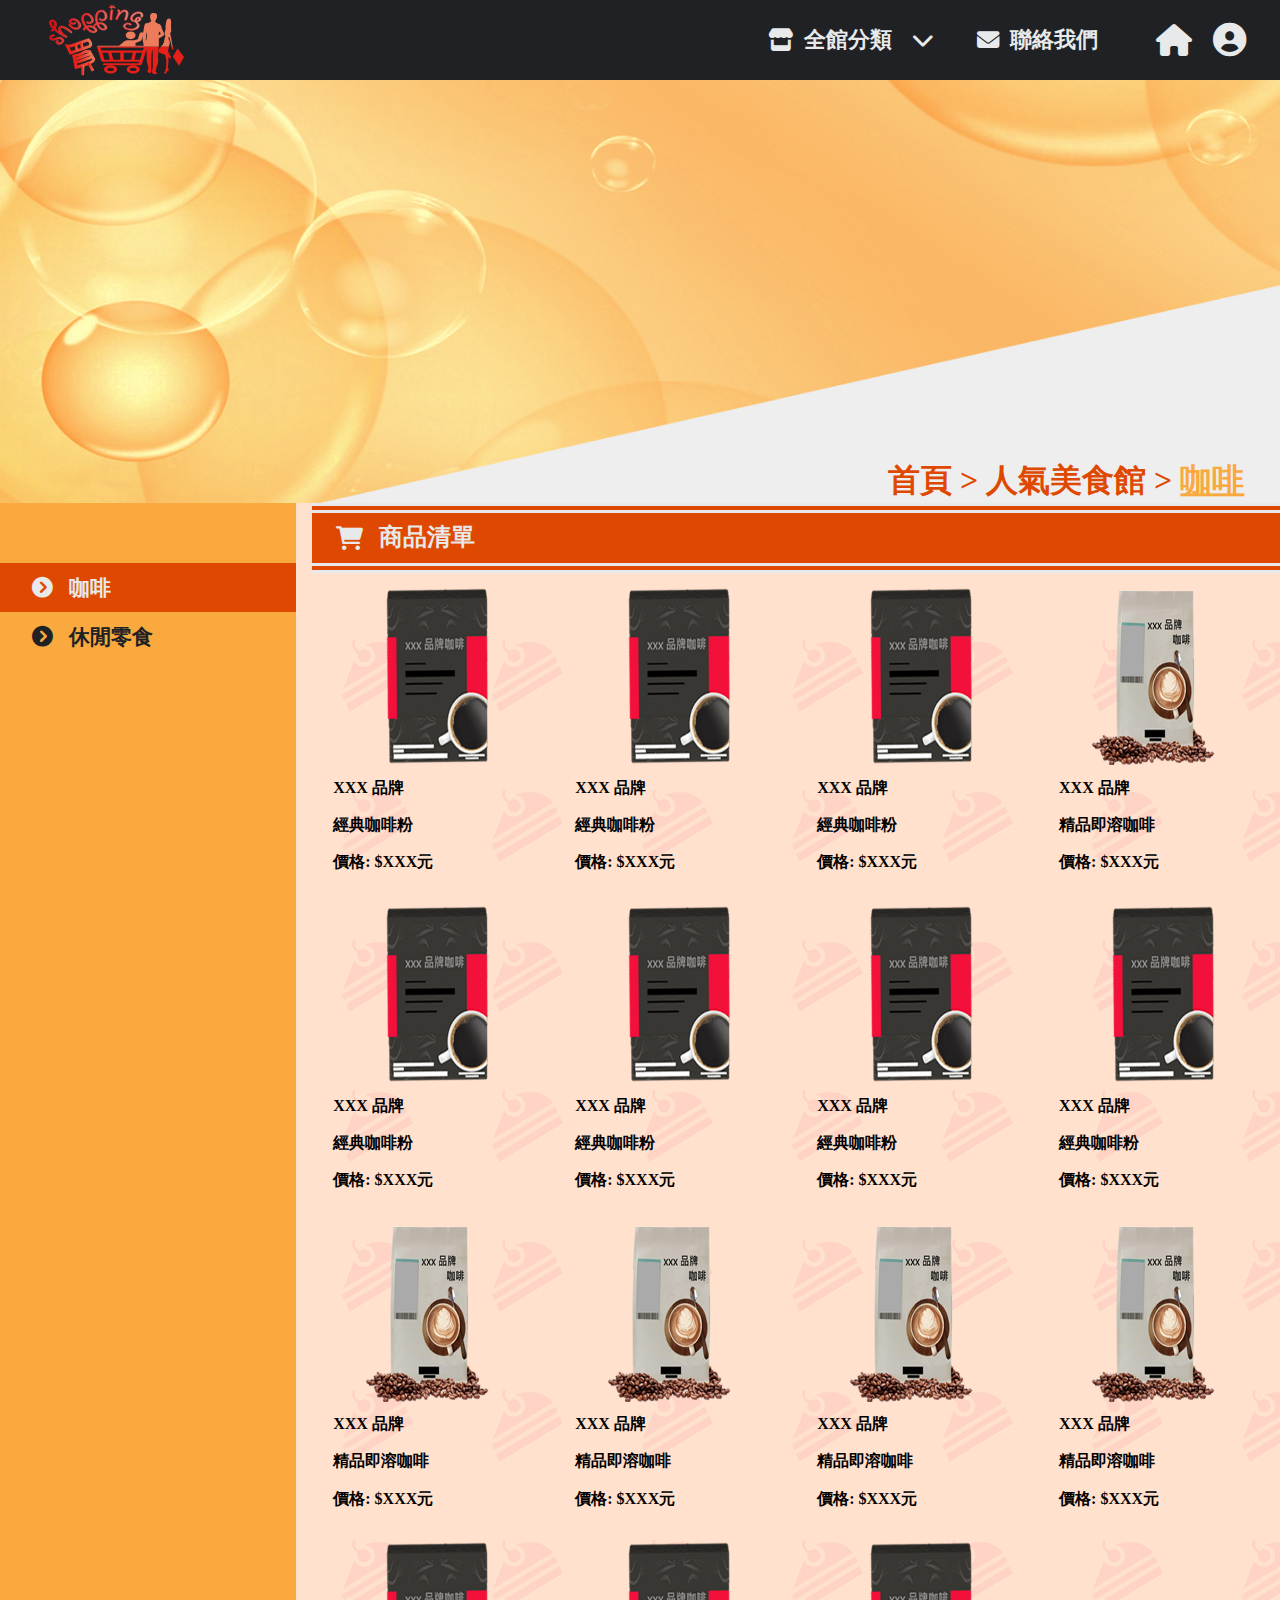
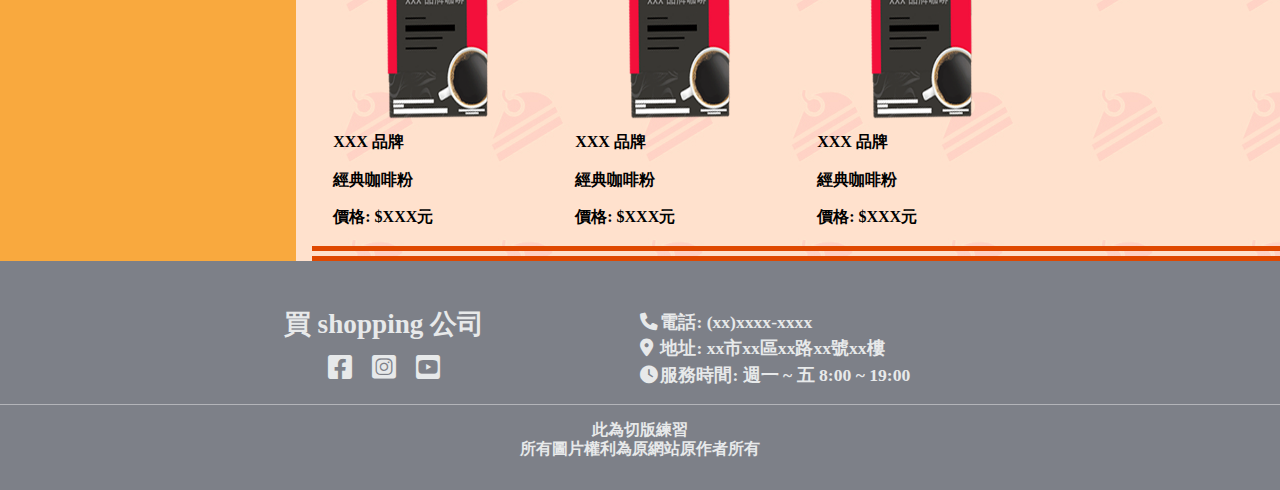
<file: food1.html>
<!DOCTYPE html>
<html lang="en">
<head>
  <meta charset="UTF-8">
  <meta http-equiv="X-UA-Compatible" content="IE=edge">
  <meta name="viewport" content="width=device-width, initial-scale=1.0">
  <!-- == css 樣式 == -->
  <link rel="stylesheet" href="./css/style.css">
  <!-- == 清除預設樣式 == -->
  <link rel="stylesheet" href="./css/normalize.css">
  <!-- == font awesome : icon 的使用 == -->
  <link rel="stylesheet" href="./css/all.css">
  <title>人氣美食館-咖啡</title>
  <style>
    html,
    body {
      height: 100%;
    }

    body {
      background: url('./images/人氣美食館背景.jpg');
    }
  </style>
</head>
<body>
  <!-- 架構1. 導覽列 -->
  <div id="navbar">
    <div class="container">
      <!-- (1) 漢堡清單按鈕 -->
      <button type="button" id="btn-list" class="btn" data-key="0"><i class="fa-solid fa-bars"></i></button>
      <!-- (2) logo -->
      <a href="./index.html" id="logo"><img src="./images/lodo.svg"></a>
      <!-- (4) 導覽列菜單 -->
      <ul id="menu">
        <li id="btn-menuChild" data-key="0">
          <p>
            <i class="fa-solid fa-store"></i>&nbsp; 全館分類
            <i class="fa-solid fa-chevron-down menuIcon"></i>
          </p>
          <ul>
            <li><a href="./electrical1.html">3C&nbsp;家電館</a></li>
            <li><a href="./food1.html">人氣美食館</a></li>
            <li><a href="./makeup1.html">美妝保養館</a></li>
          </ul>
        </li>
        <li><p><a href="./contact.html"><i class="fa-solid fa-envelope"></i>&nbsp; 聯絡我們</a></p></li>
      </ul>
      <!-- (3-1) 回首頁按鈕 -->
      <button type="button" id="btn-home" class="btn"><a href="./index.html"><i class="fa-solid fa-house"></i></a></button>
      <!-- (3-2) 會員登入按鈕 -->
      <button type="button" id="btn-user" class="btn"><i class="fa-solid fa-circle-user"></i></button>
    </div>
  </div>

  <!-- 會員登入畫面 -->
  <div id="user">
    <div class="content">
      <!-- 關閉視窗按鈕 -->
      <button type="button" id="btn-close"><i class="fa-solid fa-circle-xmark"></i></button>
      <!-- (1) 放 logo -->
      <div><img src="./images/lodo.svg"></div>
      <!-- (2) 登入 / 註冊 按鈕 -->
      <div>
        <div><button type="button" id="btn-signIn" class="btn">登入</button></div>
        <div><button type="button" id="btn-signUp" class="btn">註冊</button></div>
      </div>
      <!-- (3) 登入 / 註冊 內容 -->
      <div>
        <form id="signIn">
          <div><input type="email" class="btn formClear" placeholder="信箱"></div>
          <div><input type="password" class="btn formClear" placeholder="密碼"></div>
          <div><div><input type="checkbox">&nbsp; 記住密碼</div></div>
          <div><input type="button" class="btn" value="登入"></div>
          <div><a href="#">? 忘記密碼</a></div>
        </form>
        <form id="signUp">
          <div><input type="text" class="btn formClear" placeholder="姓名"></div>
          <div><input type="email" class="btn formClear" placeholder="信箱"></div>
          <div><input type="password" class="btn formClear" placeholder="密碼"></div>
          <div><input type="password" class="btn formClear" placeholder="請確認密碼"></div>
          <div><input type="button" class="btn" value="送出"></div>
          <div></div>
        </form>
      </div>
    </div>
  </div>

  <!-- 選單區(小尺寸用) -->
  <div id="chose">
    <div class="one choseColor-orange active-orange"><a href="./food1.html">咖啡</a></div>
    <div class="two choseColor-orange"><a href="./food2.html">休閒零食</a></div>
  </div>



  <!-- 橫幅 -->
  <div id="banner">
    <img src="./images/人氣美食館-banner2.jpg">
    <div class="bannerColor-orange">首頁 > 人氣美食館 > <span>咖啡</span></div>
  </div>

  <div id="main">
    <!-- 選單區(大尺寸: 電腦) -->
    <div id="slide" class="bg-slideColor-orange">
      <ul>
        <li class="h-liColor-orange active-orange"><a href="./food1.html"><i class="fa-solid fa-chevron-circle-right"></i>咖啡</a></li>
        <li class="h-liColor-orange"><a href="./food2.html"><i class="fa-solid fa-chevron-circle-right"></i>休閒零食</a></li>
      </ul>
    </div>
    <div id="content" class="c-borderColor-orange">
      <div id="title" class="titleColor-orange"><i class="fa-solid fa-cart-shopping"></i>商品清單</div>
      
    </div>
  </div>


  <!-- footer -->
  <div id="footer">
    <div>
      <div>
        <p>買 shopping 公司</p>
        <div>
          <i class="fa-brands fa-facebook-square"></i>
          <i class="fa-brands fa-instagram-square"></i>
          <i class="fa-brands fa-youtube-square"></i>
        </div>
      </div>
      <div>
        <div>
          <i class="fa-solid fa-phone"></i>
          電話:&nbsp;(xx)xxxx-xxxx
        </div>
        <div>
          <i class="fa-solid fa-location-dot"></i>
          地址:&nbsp;xx市xx區xx路xx號xx樓
        </div>
        <div>
          <i class="fa-solid fa-clock"></i>
          服務時間:&nbsp;週一 ~ 五 8:00 ~ 19:00
        </div>
      </div>
    </div>
    <div>
      此為切版練習<br>
      所有圖片權利為原網站原作者所有
    </div>
  </div>

  <!-- 引入使用 navbar 的 js -->
  <script src="./js/navbar.js"></script>
  <script>
    const content = document.querySelector('#content')
    const data = [
      {
        img: './images/咖啡1.png',
        job: 'XXX 品牌',
        content: '精品即溶咖啡',
        price: '價格: $XXX元'
      },
      {
        img: './images/咖啡2.png',
        job: 'XXX 品牌',
        content: '經典咖啡粉',
        price: '價格: $XXX元'
      }
    ]

    console.log(data[0].img)

    let newData = []
    for (let i=0; i<15; i++) {
      let num = Math.round(Math.random() * (1 - 0) + 0)
      // console.log(num)
      newData.push(data[num])
    }
    console.log(newData)

    for (const i in newData) {
      console.log(i)
      content.insertAdjacentHTML('beforeend', `
        <div class="card">
          <div>
            <img src="${newData[i].img}">
          </div>
          <div>${newData[i].job}</div>
          <div>${newData[i].content}</div>
          <div>${newData[i].price}</div>
        </div>
      `)
    }
    
  </script>
</body>
</html>
</file>
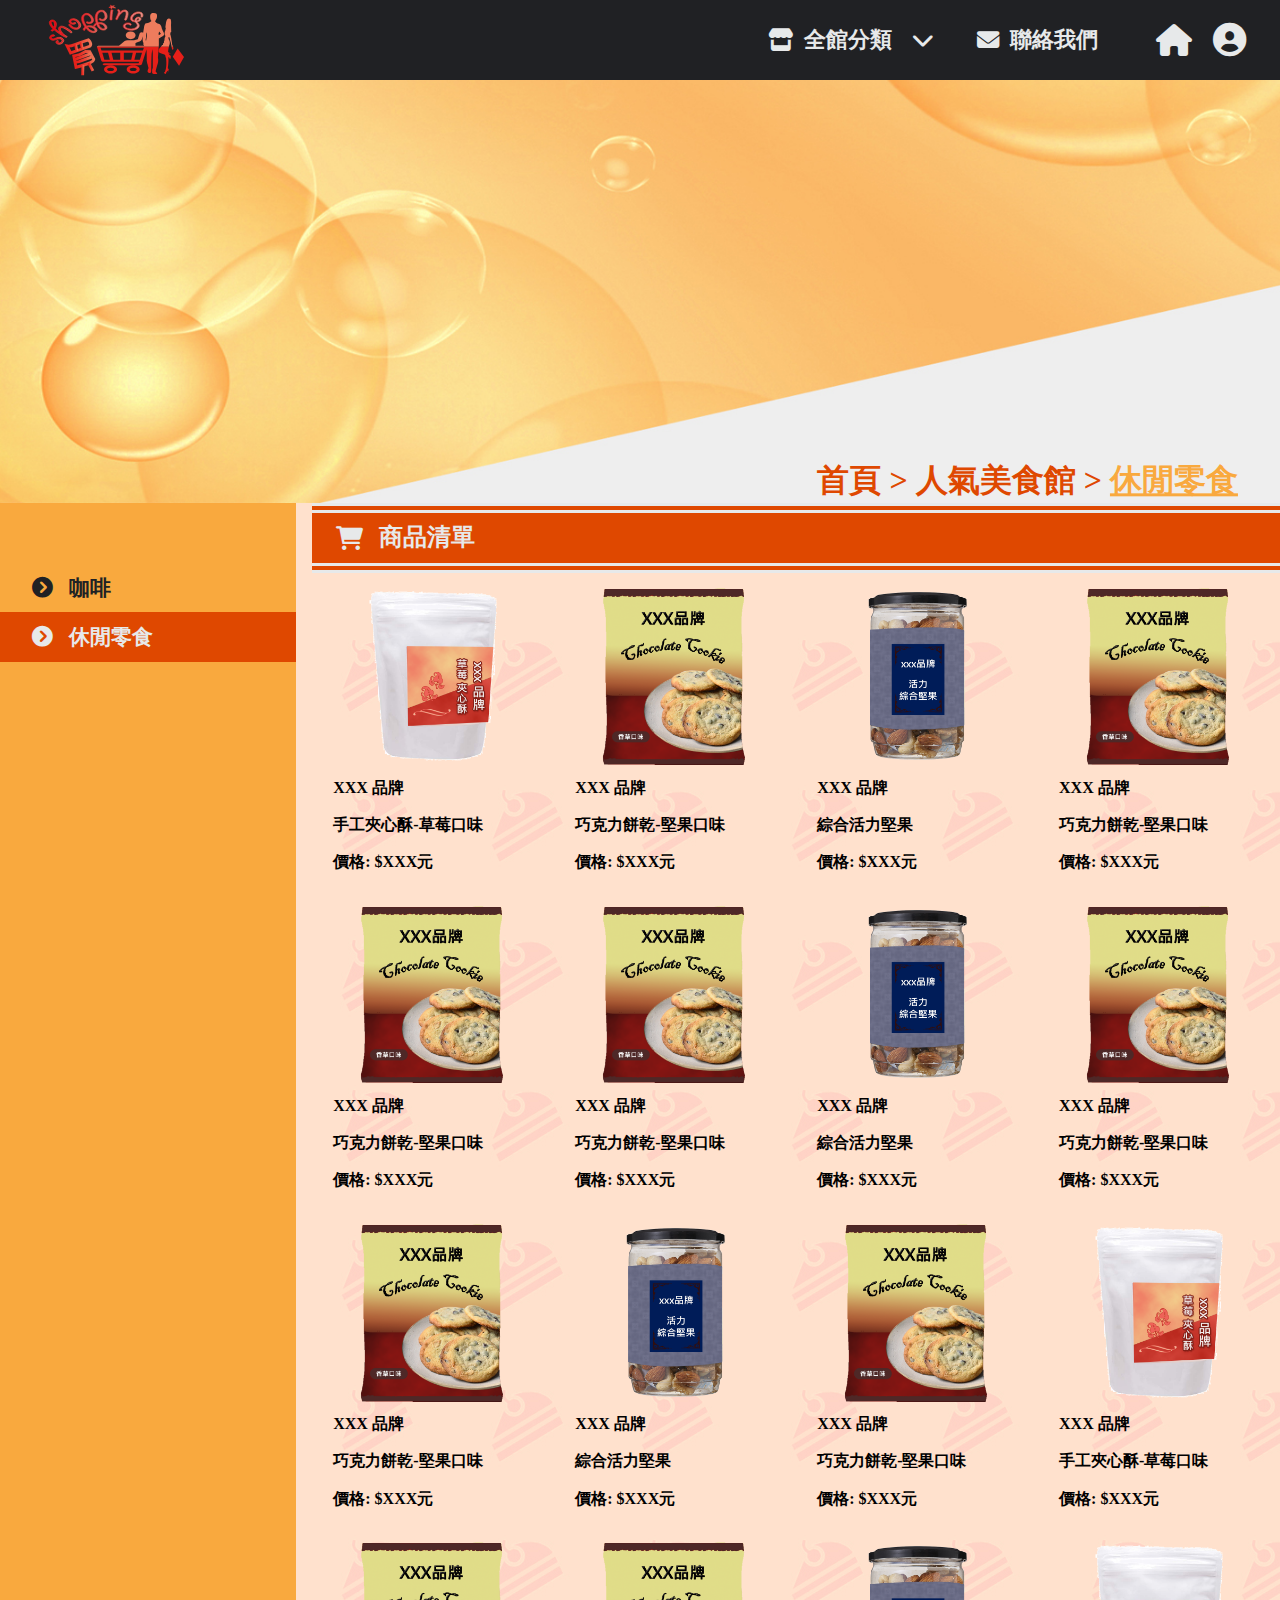
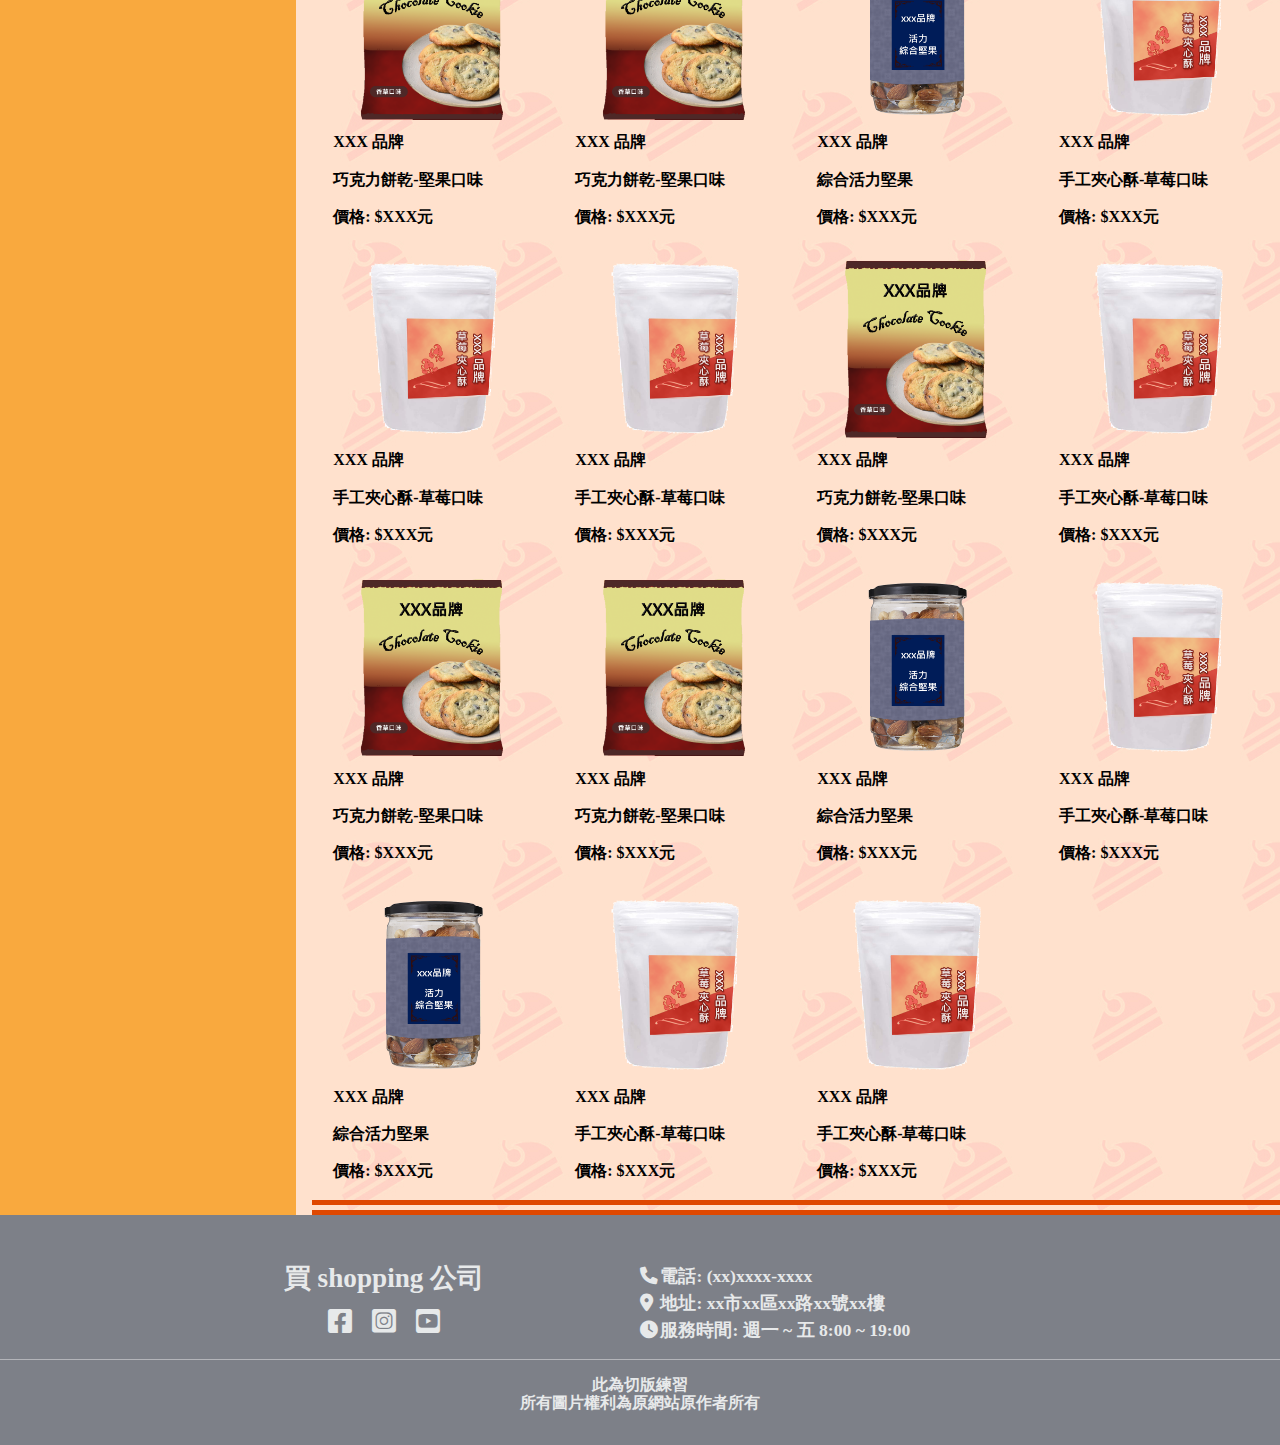
<file: food2.html>
<!DOCTYPE html>
<html lang="en">
<head>
  <meta charset="UTF-8">
  <meta http-equiv="X-UA-Compatible" content="IE=edge">
  <meta name="viewport" content="width=device-width, initial-scale=1.0">
  <!-- == css 樣式 == -->
  <link rel="stylesheet" href="./css/style.css">
  <!-- == 清除預設樣式 == -->
  <link rel="stylesheet" href="./css/normalize.css">
  <!-- == font awesome : icon 的使用 == -->
  <link rel="stylesheet" href="./css/all.css">
  <title>人氣美食館-休閒零食</title>
  <style>
    html,
    body {
      height: 100%;
    }

    body {
      background: url('./images/人氣美食館背景.jpg');
    }
  </style>
</head>
<body>
  <!-- 架構1. 導覽列 -->
  <div id="navbar">
    <div class="container">
      <!-- (1) 漢堡清單按鈕 -->
      <button type="button" id="btn-list" class="btn" data-key="0"><i class="fa-solid fa-bars"></i></button>
      <!-- (2) logo -->
      <a href="./index.html" id="logo"><img src="./images/lodo.svg"></a>
      <!-- (4) 導覽列菜單 -->
      <ul id="menu">
        <li id="btn-menuChild" data-key="0">
          <p>
            <i class="fa-solid fa-store"></i>&nbsp; 全館分類
            <i class="fa-solid fa-chevron-down menuIcon"></i>
          </p>
          <ul>
            <li><a href="./electrical1.html">3C&nbsp;家電館</a></li>
            <li><a href="./food1.html">人氣美食館</a></li>
            <li><a href="./makeup1.html">美妝保養館</a></li>
          </ul>
        </li>
        <li><p><a href="./contact.html"><i class="fa-solid fa-envelope"></i>&nbsp; 聯絡我們</a></p></li>
      </ul>
      <!-- (3-1) 回首頁按鈕 -->
      <button type="button" id="btn-home" class="btn"><a href="./index.html"><i class="fa-solid fa-house"></i></a></button>
      <!-- (3-2) 會員登入按鈕 -->
      <button type="button" id="btn-user" class="btn"><i class="fa-solid fa-circle-user"></i></button>
    </div>
  </div>

  <!-- 會員登入畫面 -->
  <div id="user">
    <div class="content">
      <!-- 關閉視窗按鈕 -->
      <button type="button" id="btn-close"><i class="fa-solid fa-circle-xmark"></i></button>
      <!-- (1) 放 logo -->
      <div><img src="./images/lodo.svg"></div>
      <!-- (2) 登入 / 註冊 按鈕 -->
      <div>
        <div><button type="button" id="btn-signIn" class="btn">登入</button></div>
        <div><button type="button" id="btn-signUp" class="btn">註冊</button></div>
      </div>
      <!-- (3) 登入 / 註冊 內容 -->
      <div>
        <form id="signIn">
          <div><input type="email" class="btn formClear" placeholder="信箱"></div>
          <div><input type="password" class="btn formClear" placeholder="密碼"></div>
          <div><div><input type="checkbox">&nbsp; 記住密碼</div></div>
          <div><input type="button" class="btn" value="登入"></div>
          <div><a href="#">? 忘記密碼</a></div>
        </form>
        <form id="signUp">
          <div><input type="text" class="btn formClear" placeholder="姓名"></div>
          <div><input type="email" class="btn formClear" placeholder="信箱"></div>
          <div><input type="password" class="btn formClear" placeholder="密碼"></div>
          <div><input type="password" class="btn formClear" placeholder="請確認密碼"></div>
          <div><input type="button" class="btn" value="送出"></div>
          <div></div>
        </form>
      </div>
    </div>
  </div>

  <!-- 選單區(小尺寸用) -->
  <div id="chose">
    <div class="one choseColor-orange"><a href="./food1.html">咖啡</a></div>
    <div class="two choseColor-orange active-orange"><a href="./food2.html">休閒零食</a></div>
  </div>



  <!-- 橫幅 -->
  <div id="banner">
    <img src="./images/人氣美食館-banner2.jpg">
    <div class="bannerColor-orange">首頁 > 人氣美食館 > <span>休閒零食</span></div>
  </div>

  <div id="main">
    <!-- 選單區(大尺寸: 電腦) -->
    <div id="slide" class="bg-slideColor-orange">
      <ul>
        <li class="h-liColor-orange"><a href="./food1.html"><i class="fa-solid fa-chevron-circle-right"></i>咖啡</a></li>
        <li class="h-liColor-orange active-orange"><a href="./food2.html"><i class="fa-solid fa-chevron-circle-right"></i>休閒零食</a></li>
      </ul>
    </div>
    <div id="content" class="c-borderColor-orange">
      <div id="title" class="titleColor-orange"><i class="fa-solid fa-cart-shopping"></i>商品清單</div>
      
    </div>
  </div>


  <!-- footer -->
  <div id="footer">
    <div>
      <div>
        <p>買 shopping 公司</p>
        <div>
          <i class="fa-brands fa-facebook-square"></i>
          <i class="fa-brands fa-instagram-square"></i>
          <i class="fa-brands fa-youtube-square"></i>
        </div>
      </div>
      <div>
        <div>
          <i class="fa-solid fa-phone"></i>
          電話:&nbsp;(xx)xxxx-xxxx
        </div>
        <div>
          <i class="fa-solid fa-location-dot"></i>
          地址:&nbsp;xx市xx區xx路xx號xx樓
        </div>
        <div>
          <i class="fa-solid fa-clock"></i>
          服務時間:&nbsp;週一 ~ 五 8:00 ~ 19:00
        </div>
      </div>
    </div>
    <div>
      此為切版練習<br>
      所有圖片權利為原網站原作者所有
    </div>
  </div>

  <!-- 引入使用 navbar 的 js -->
  <script src="./js/navbar.js"></script>
  <script>
    const content = document.querySelector('#content')
    const data = [
      {
        img: './images/夾心酥.png',
        job: 'XXX 品牌',
        content: '手工夾心酥-草莓口味',
        price: '價格: $XXX元'
      },
      {
        img: './images/巧克力餅乾.png',
        job: 'XXX 品牌',
        content: '巧克力餅乾-堅果口味',
        price: '價格: $XXX元'
      },
      {
        img: './images/堅果.png',
        job: 'XXX 品牌',
        content: '綜合活力堅果',
        price: '價格: $XXX元'
      }
    ]

    console.log(data[0].img)

    let newData = []
    for (let i=0; i<27; i++) {
      let num = Math.round(Math.random() * (2 - 0) + 0)
      // console.log(num)
      newData.push(data[num])
    }
    console.log(newData)

    for (const i in newData) {
      console.log(i)
      content.insertAdjacentHTML('beforeend', `
        <div class="card">
          <div>
            <img src="${newData[i].img}">
          </div>
          <div>${newData[i].job}</div>
          <div>${newData[i].content}</div>
          <div>${newData[i].price}</div>
        </div>
      `)
    }
    
  </script>
</body>
</html>
</file>
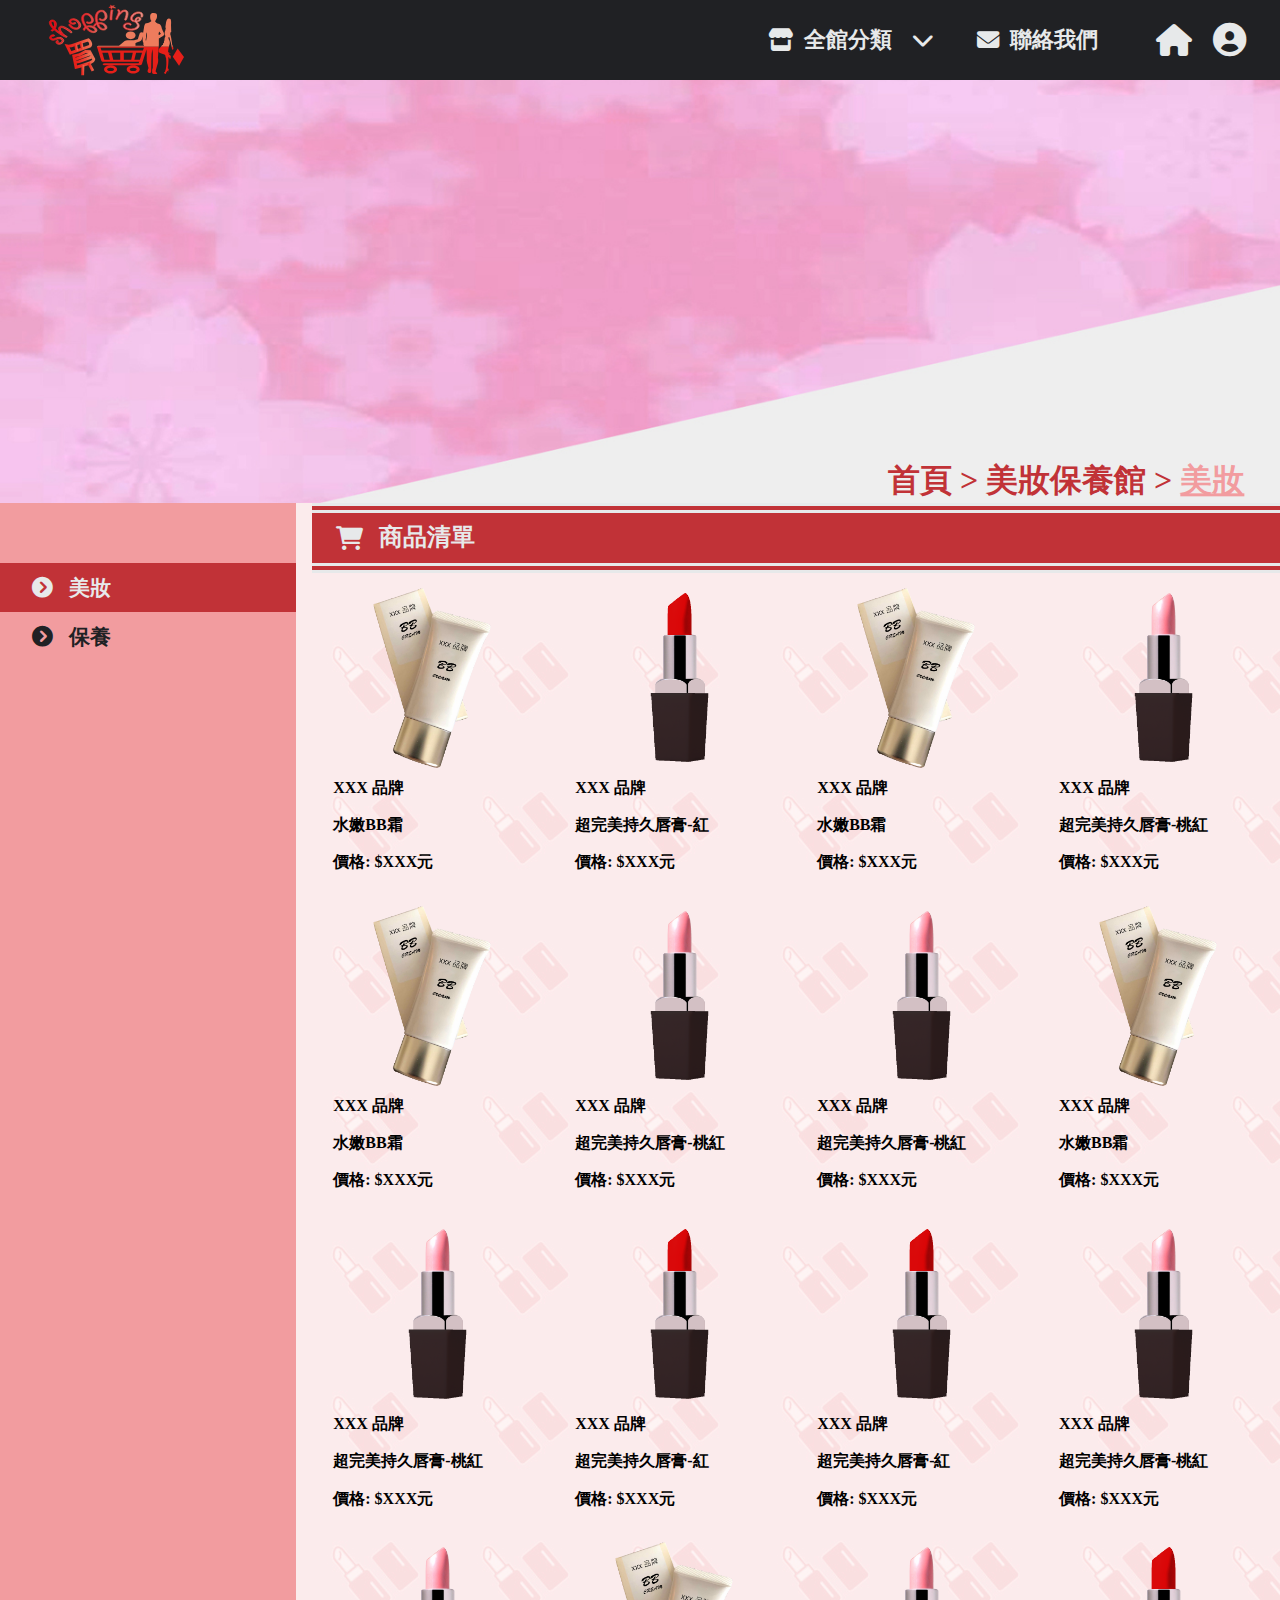
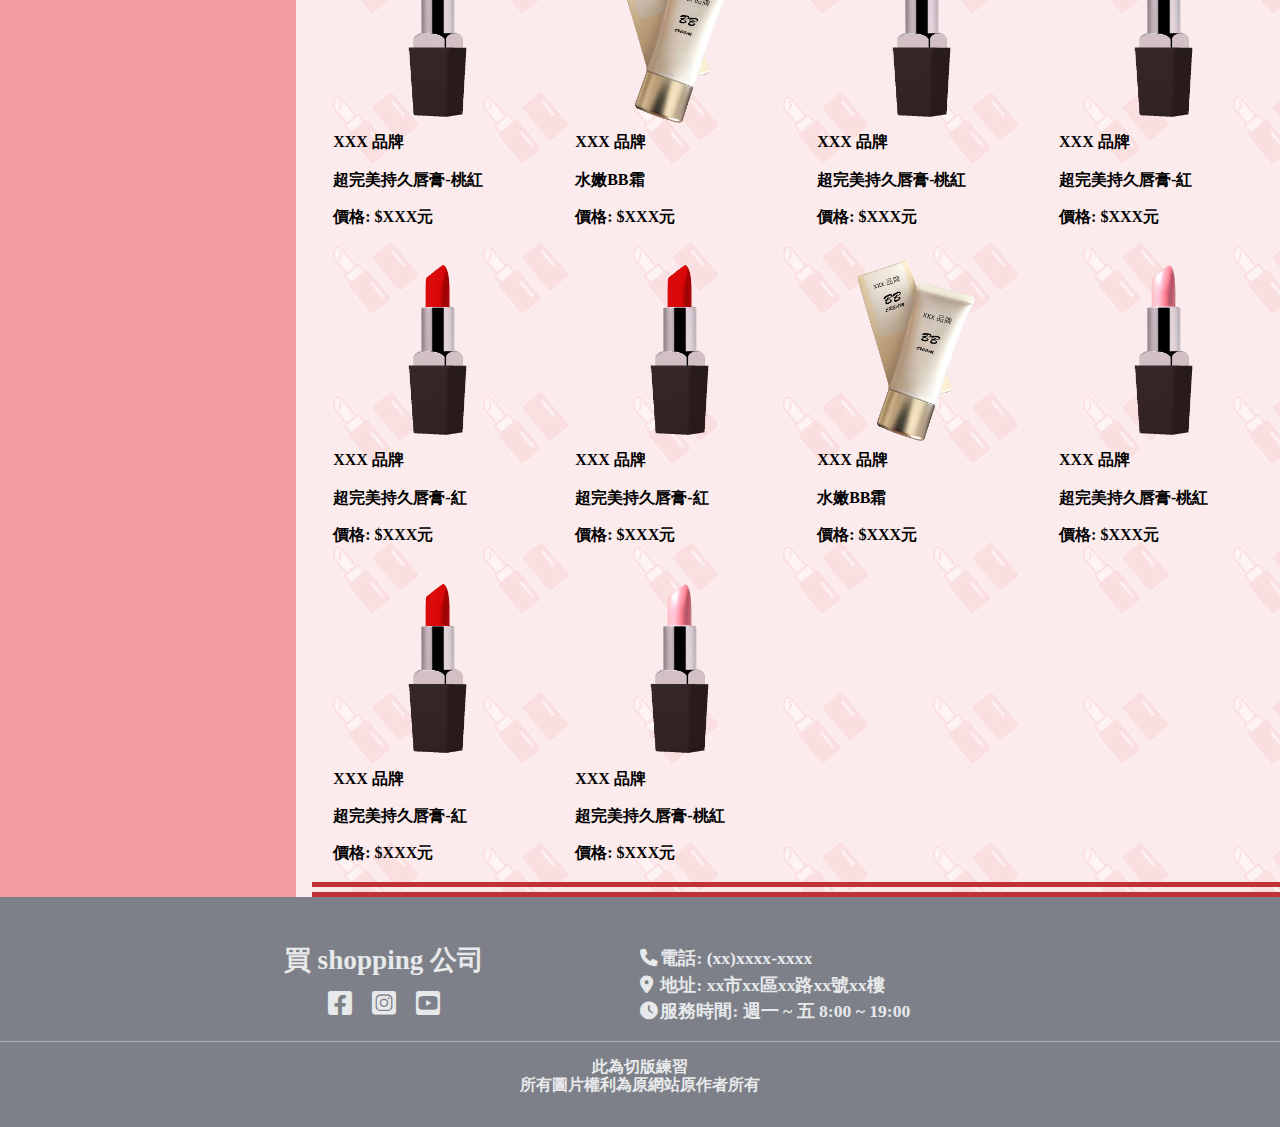
<file: makeup1.html>
<!DOCTYPE html>
<html lang="en">
<head>
  <meta charset="UTF-8">
  <meta http-equiv="X-UA-Compatible" content="IE=edge">
  <meta name="viewport" content="width=device-width, initial-scale=1.0">
  <!-- == css 樣式 == -->
  <link rel="stylesheet" href="./css/style.css">
  <!-- == 清除預設樣式 == -->
  <link rel="stylesheet" href="./css/normalize.css">
  <!-- == font awesome : icon 的使用 == -->
  <link rel="stylesheet" href="./css/all.css">
  <title>美妝保養館-美妝</title>
  <style>
    html,
    body {
      height: 100%;
    }

    body {
      background: url('./images/美妝保養背景.jpg');
    }
  </style>
</head>
<body>
  <!-- 架構1. 導覽列 -->
  <div id="navbar">
    <div class="container">
      <!-- (1) 漢堡清單按鈕 -->
      <button type="button" id="btn-list" class="btn" data-key="0"><i class="fa-solid fa-bars"></i></button>
      <!-- (2) logo -->
      <a href="./index.html" id="logo"><img src="./images/lodo.svg"></a>
      <!-- (4) 導覽列菜單 -->
      <ul id="menu">
        <li id="btn-menuChild" data-key="0">
          <p>
            <i class="fa-solid fa-store"></i>&nbsp; 全館分類
            <i class="fa-solid fa-chevron-down menuIcon"></i>
          </p>
          <ul>
            <li><a href="./electrical1.html">3C&nbsp;家電館</a></li>
            <li><a href="./food1.html">人氣美食館</a></li>
            <li><a href="./makeup1.html">美妝保養館</a></li>
          </ul>
        </li>
        <li><p><a href="./contact.html"><i class="fa-solid fa-envelope"></i>&nbsp; 聯絡我們</a></p></li>
      </ul>
      <!-- (3-1) 回首頁按鈕 -->
      <button type="button" id="btn-home" class="btn"><a href="./index.html"><i class="fa-solid fa-house"></i></a></button>
      <!-- (3-2) 會員登入按鈕 -->
      <button type="button" id="btn-user" class="btn"><i class="fa-solid fa-circle-user"></i></button>
    </div>
  </div>

  <!-- 會員登入畫面 -->
  <div id="user">
    <div class="content">
      <!-- 關閉視窗按鈕 -->
      <button type="button" id="btn-close"><i class="fa-solid fa-circle-xmark"></i></button>
      <!-- (1) 放 logo -->
      <div><img src="./images/lodo.svg"></div>
      <!-- (2) 登入 / 註冊 按鈕 -->
      <div>
        <div><button type="button" id="btn-signIn" class="btn">登入</button></div>
        <div><button type="button" id="btn-signUp" class="btn">註冊</button></div>
      </div>
      <!-- (3) 登入 / 註冊 內容 -->
      <div>
        <form id="signIn">
          <div><input type="email" class="btn formClear" placeholder="信箱"></div>
          <div><input type="password" class="btn formClear" placeholder="密碼"></div>
          <div><div><input type="checkbox">&nbsp; 記住密碼</div></div>
          <div><input type="button" class="btn" value="登入"></div>
          <div><a href="#">? 忘記密碼</a></div>
        </form>
        <form id="signUp">
          <div><input type="text" class="btn formClear" placeholder="姓名"></div>
          <div><input type="email" class="btn formClear" placeholder="信箱"></div>
          <div><input type="password" class="btn formClear" placeholder="密碼"></div>
          <div><input type="password" class="btn formClear" placeholder="請確認密碼"></div>
          <div><input type="button" class="btn" value="送出"></div>
          <div></div>
        </form>
      </div>
    </div>
  </div>

  <!-- 選單區(小尺寸用) -->
  <div id="chose">
    <div class="one choseColor-red active-red"><a href="./makeup1.html">美妝</a></div>
    <div class="two choseColor-red"><a href="./makeup2.html">保養</a></div>
  </div>



  <!-- 橫幅 -->
  <div id="banner">
    <img src="./images/美妝保養館-banner1.jpg">
    <div class="bannerColor-red">首頁 > 美妝保養館 > <span>美妝</span></div>
  </div>

  <div id="main">
    <!-- 選單區(大尺寸: 電腦) -->
    <div id="slide" class="bg-slideColor-red">
      <ul>
        <li class="h-liColor-red active-red"><a href="./makeup1.html"><i class="fa-solid fa-chevron-circle-right"></i>美妝</a></li>
        <li class="h-liColor-red"><a href="./makeup2.html"><i class="fa-solid fa-chevron-circle-right"></i>保養</a></li>
      </ul>
    </div>
    <div id="content" class="c-borderColor-red">
      <div id="title" class="titleColor-red"><i class="fa-solid fa-cart-shopping"></i>商品清單</div>
      
    </div>
  </div>


  <!-- footer -->
  <div id="footer">
    <div>
      <div>
        <p>買 shopping 公司</p>
        <div>
          <i class="fa-brands fa-facebook-square"></i>
          <i class="fa-brands fa-instagram-square"></i>
          <i class="fa-brands fa-youtube-square"></i>
        </div>
      </div>
      <div>
        <div>
          <i class="fa-solid fa-phone"></i>
          電話:&nbsp;(xx)xxxx-xxxx
        </div>
        <div>
          <i class="fa-solid fa-location-dot"></i>
          地址:&nbsp;xx市xx區xx路xx號xx樓
        </div>
        <div>
          <i class="fa-solid fa-clock"></i>
          服務時間:&nbsp;週一 ~ 五 8:00 ~ 19:00
        </div>
      </div>
    </div>
    <div>
      此為切版練習<br>
      所有圖片權利為原網站原作者所有
    </div>
  </div>

  <!-- 引入使用 navbar 的 js -->
  <script src="./js/navbar.js"></script>
  <script>
    const content = document.querySelector('#content')
    const data = [
      {
        img: './images/BB 霜.png',
        job: 'XXX 品牌',
        content: '水嫩BB霜',
        price: '價格: $XXX元'
      },
      {
        img: './images/口紅.png',
        job: 'XXX 品牌',
        content: '超完美持久唇膏-桃紅',
        price: '價格: $XXX元'
      },
      {
        img: './images/口紅2.png',
        job: 'XXX 品牌',
        content: '超完美持久唇膏-紅',
        price: '價格: $XXX元'
      }
    ]

    console.log(data[0].img)

    let newData = []
    for (let i=0; i<22; i++) {
      let num = Math.round(Math.random() * (2 - 0) + 0)
      // console.log(num)
      newData.push(data[num])
    }
    console.log(newData)

    for (const i in newData) {
      console.log(i)
      content.insertAdjacentHTML('beforeend', `
        <div class="card">
          <div>
            <img src="${newData[i].img}">
          </div>
          <div>${newData[i].job}</div>
          <div>${newData[i].content}</div>
          <div>${newData[i].price}</div>
        </div>
      `)
    }
    
  </script>
</body>
</html>
</file>
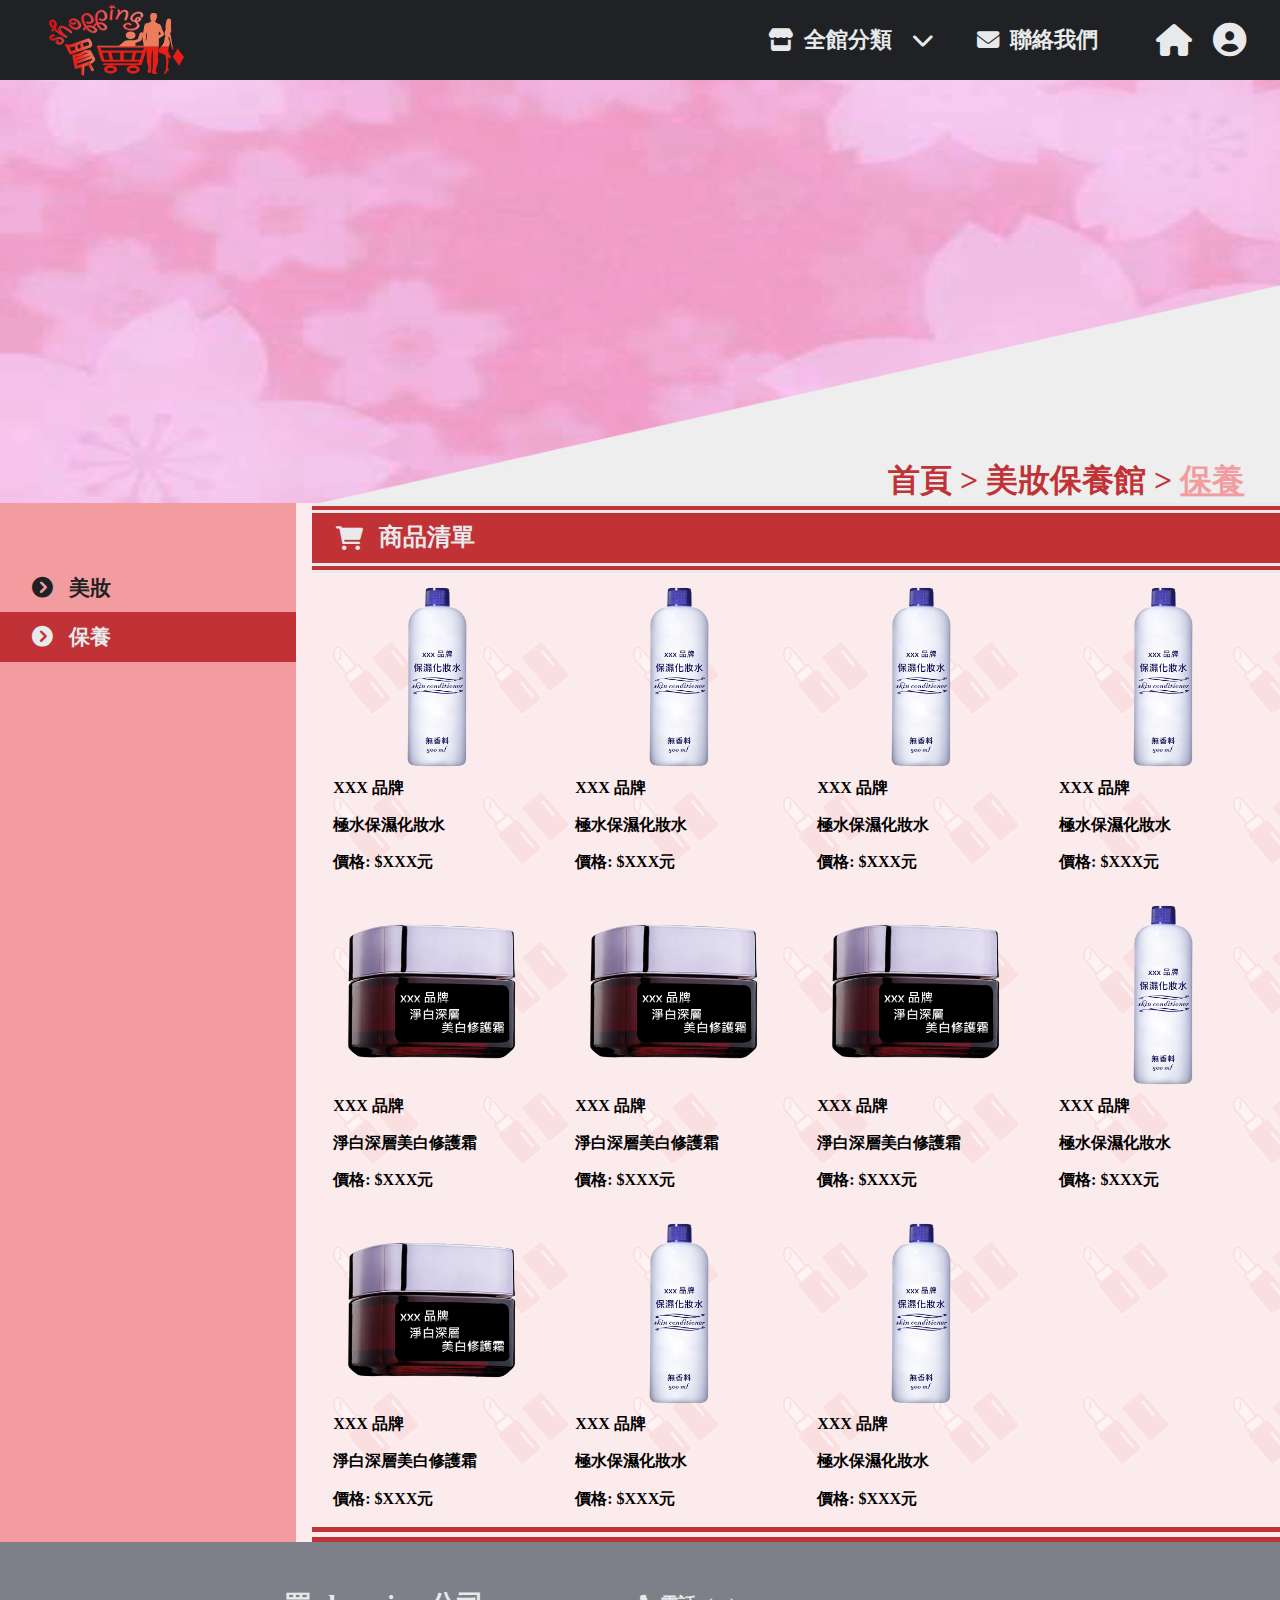
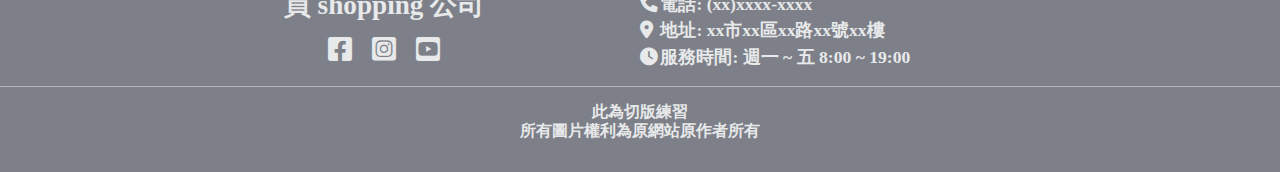
<file: makeup2.html>
<!DOCTYPE html>
<html lang="en">
<head>
  <meta charset="UTF-8">
  <meta http-equiv="X-UA-Compatible" content="IE=edge">
  <meta name="viewport" content="width=device-width, initial-scale=1.0">
  <!-- == css 樣式 == -->
  <link rel="stylesheet" href="./css/style.css">
  <!-- == 清除預設樣式 == -->
  <link rel="stylesheet" href="./css/normalize.css">
  <!-- == font awesome : icon 的使用 == -->
  <link rel="stylesheet" href="./css/all.css">
  <title>美妝保養館-保養</title>
  <style>
    html,
    body {
      height: 100%;
    }

    body {
      background: url('./images/美妝保養背景.jpg');
    }
  </style>
</head>
<body>
  <!-- 架構1. 導覽列 -->
  <div id="navbar">
    <div class="container">
      <!-- (1) 漢堡清單按鈕 -->
      <button type="button" id="btn-list" class="btn" data-key="0"><i class="fa-solid fa-bars"></i></button>
      <!-- (2) logo -->
      <a href="./index.html" id="logo"><img src="./images/lodo.svg"></a>
      <!-- (4) 導覽列菜單 -->
      <ul id="menu">
        <li id="btn-menuChild" data-key="0">
          <p>
            <i class="fa-solid fa-store"></i>&nbsp; 全館分類
            <i class="fa-solid fa-chevron-down menuIcon"></i>
          </p>
          <ul>
            <li><a href="./electrical1.html">3C&nbsp;家電館</a></li>
            <li><a href="./food1.html">人氣美食館</a></li>
            <li><a href="./makeup1.html">美妝保養館</a></li>
          </ul>
        </li>
        <li><p><a href="./contact.html"><i class="fa-solid fa-envelope"></i>&nbsp; 聯絡我們</a></p></li>
      </ul>
      <!-- (3-1) 回首頁按鈕 -->
      <button type="button" id="btn-home" class="btn"><a href="./index.html"><i class="fa-solid fa-house"></i></a></button>
      <!-- (3-2) 會員登入按鈕 -->
      <button type="button" id="btn-user" class="btn"><i class="fa-solid fa-circle-user"></i></button>
    </div>
  </div>

  <!-- 會員登入畫面 -->
  <div id="user">
    <div class="content">
      <!-- 關閉視窗按鈕 -->
      <button type="button" id="btn-close"><i class="fa-solid fa-circle-xmark"></i></button>
      <!-- (1) 放 logo -->
      <div><img src="./images/lodo.svg"></div>
      <!-- (2) 登入 / 註冊 按鈕 -->
      <div>
        <div><button type="button" id="btn-signIn" class="btn">登入</button></div>
        <div><button type="button" id="btn-signUp" class="btn">註冊</button></div>
      </div>
      <!-- (3) 登入 / 註冊 內容 -->
      <div>
        <form id="signIn">
          <div><input type="email" class="btn formClear" placeholder="信箱"></div>
          <div><input type="password" class="btn formClear" placeholder="密碼"></div>
          <div><div><input type="checkbox">&nbsp; 記住密碼</div></div>
          <div><input type="button" class="btn" value="登入"></div>
          <div><a href="#">? 忘記密碼</a></div>
        </form>
        <form id="signUp">
          <div><input type="text" class="btn formClear" placeholder="姓名"></div>
          <div><input type="email" class="btn formClear" placeholder="信箱"></div>
          <div><input type="password" class="btn formClear" placeholder="密碼"></div>
          <div><input type="password" class="btn formClear" placeholder="請確認密碼"></div>
          <div><input type="button" class="btn" value="送出"></div>
          <div></div>
        </form>
      </div>
    </div>
  </div>

  <!-- 選單區(小尺寸用) -->
  <div id="chose">
    <div class="one choseColor-red"><a href="./makeup1.html">美妝</a></div>
    <div class="two choseColor-red active-red"><a href="./makeup2.html">保養</a></div>
  </div>



  <!-- 橫幅 -->
  <div id="banner">
    <img src="./images/美妝保養館-banner1.jpg">
    <div class="bannerColor-red">首頁 > 美妝保養館 > <span>保養</span></div>
  </div>

  <div id="main">
    <!-- 選單區(大尺寸: 電腦) -->
    <div id="slide" class="bg-slideColor-red">
      <ul>
        <li class="h-liColor-red"><a href="./makeup1.html"><i class="fa-solid fa-chevron-circle-right"></i>美妝</a></li>
        <li class="h-liColor-red active-red"><a href="./makeup2.html"><i class="fa-solid fa-chevron-circle-right"></i>保養</a></li>
      </ul>
    </div>
    <div id="content" class="c-borderColor-red">
      <div id="title" class="titleColor-red"><i class="fa-solid fa-cart-shopping"></i>商品清單</div>
      
    </div>
  </div>


  <!-- footer -->
  <div id="footer">
    <div>
      <div>
        <p>買 shopping 公司</p>
        <div>
          <i class="fa-brands fa-facebook-square"></i>
          <i class="fa-brands fa-instagram-square"></i>
          <i class="fa-brands fa-youtube-square"></i>
        </div>
      </div>
      <div>
        <div>
          <i class="fa-solid fa-phone"></i>
          電話:&nbsp;(xx)xxxx-xxxx
        </div>
        <div>
          <i class="fa-solid fa-location-dot"></i>
          地址:&nbsp;xx市xx區xx路xx號xx樓
        </div>
        <div>
          <i class="fa-solid fa-clock"></i>
          服務時間:&nbsp;週一 ~ 五 8:00 ~ 19:00
        </div>
      </div>
    </div>
    <div>
      此為切版練習<br>
      所有圖片權利為原網站原作者所有
    </div>
  </div>

  <!-- 引入使用 navbar 的 js -->
  <script src="./js/navbar.js"></script>
  <script>
    const content = document.querySelector('#content')
    const data = [
      {
        img: './images/化妝水.png',
        job: 'XXX 品牌',
        content: '極水保濕化妝水',
        price: '價格: $XXX元'
      },
      {
        img: './images/美白修護霜.png',
        job: 'XXX 品牌',
        content: '淨白深層美白修護霜',
        price: '價格: $XXX元'
      }
    ]

    console.log(data[0].img)

    let newData = []
    for (let i=0; i<11; i++) {
      let num = Math.round(Math.random() * (1 - 0) + 0)
      // console.log(num)
      newData.push(data[num])
    }
    console.log(newData)

    for (const i in newData) {
      console.log(i)
      content.insertAdjacentHTML('beforeend', `
        <div class="card">
          <div>
            <img src="${newData[i].img}">
          </div>
          <div>${newData[i].job}</div>
          <div>${newData[i].content}</div>
          <div>${newData[i].price}</div>
        </div>
      `)
    }
    
  </script>
</body>
</html>
</file>
<file: css/style.css>
@charset "UTF-8";
/* 清除預設樣式 */
*,
*::before,
*::after {
  -webkit-box-sizing: border-box;
          box-sizing: border-box;
  margin: 0;
  padding: 0;
}

/* 清除清單預設樣式 */
ul,
ol {
  list-style: none;
  margin: 0;
  padding: 0;
}

html,
body {
  height: 100%;
}

/* 主要字體 */
body {
  font-family: "微軟正黑體";
}

/* 主題顏色 */
:root {
  --bs-color-pink1: #F29C9F;
  --bs-color-pink2: #C13237;
  --bs-color-pink3: rgb(116, 2, 1);
  --bs-color-black: rgb(32, 33, 36);
  --bs-color-white: rgb(231, 233, 234);
  --bs-color-gray: rgb(195, 195, 195);
  --bs-color-blue1: rgb(63, 72, 204);
  --bs-color-blue2: rgb(112, 146, 190);
  --bs-color-orange1: rgb(223, 72, 0);
  --bs-color-orange2: rgb(249, 169, 62);
}

/* 導覽列 */
#navbar {
  width: 100vw;
  height: 60px;
  background-color: var(--bs-color-black);
  /* - 固定在螢幕最上層 - */
  position: fixed;
  top: 0;
  z-index: 1000;
}
#navbar .container {
  width: 100%;
  height: 100%;
  padding: 0 1rem;
  display: -webkit-box;
  display: -ms-flexbox;
  display: flex;
  -webkit-box-align: center;
      -ms-flex-align: center;
          align-items: center;
  /* - 導覽列按鈕共同樣式 - */
  /* logo */
  /* - 導覽列菜單(小尺寸:清單呈現/大尺寸:攤開呈現) - */
}
#navbar .container .btn {
  height: 85%;
  aspect-ratio: 1/1;
  background-color: transparent;
  border: none;
  cursor: pointer;
}
#navbar .container .btn i {
  color: var(--bs-color-white);
  font-size: 1.5rem;
}
#navbar .container .btn:hover i {
  color: var(--bs-color-pink1);
}
#navbar .container #btn-home {
  margin-left: auto;
}
#navbar .container #btn-home a {
  display: -webkit-box;
  display: -ms-flexbox;
  display: flex;
  -webkit-box-pack: center;
      -ms-flex-pack: center;
          justify-content: center;
  -webkit-box-align: center;
      -ms-flex-align: center;
          align-items: center;
  text-decoration: none;
  color: var(--bs-color-white);
}
#navbar .container #btn-user i {
  font-size: 1.6rem;
}
#navbar .container a {
  display: -webkit-box;
  display: -ms-flexbox;
  display: flex;
  -webkit-box-align: center;
      -ms-flex-align: center;
          align-items: center;
  height: 100%;
}
#navbar .container a img {
  height: 90%;
}
#navbar .container #menu {
  position: absolute;
  left: -100%;
  top: 100%;
  width: 70%;
  height: calc(100vh - 100%);
  background-color: var(--bs-color-white);
  -webkit-box-shadow: 5px 0 10px rgba(0, 0, 0, 0.3);
          box-shadow: 5px 0 10px rgba(0, 0, 0, 0.3);
  padding-top: 1.5rem;
  -webkit-transition: 0.8s;
  transition: 0.8s;
}
#navbar .container #menu > li {
  cursor: pointer;
}
#navbar .container #menu > li p {
  display: -webkit-box;
  display: -ms-flexbox;
  display: flex;
  padding: 1rem 1.5rem 1rem 1rem;
  background-color: var(--bs-color-pink2);
  color: var(--bs-color-white);
  font-size: 1.2rem;
  font-weight: bolder;
}
#navbar .container #menu > li p .menuIcon {
  margin-left: auto;
}
#navbar .container #menu > li p a {
  color: var(--bs-color-white);
}
#navbar .container #menu > li > ul {
  display: none;
  padding: 1rem 0;
  background-color: var(--bs-color-white);
}
#navbar .container #menu > li > ul > li {
  padding: 1rem 1rem 1rem 2.5rem;
  font-size: 1.1rem;
  color: var(--bs-color-pink2);
  font-weight: bolder;
  cursor: pointer;
}
#navbar .container #menu > li > ul > li a {
  color: var(--bs-color-pink2);
}
#navbar .container #menu > li > ul > li:hover {
  color: var(--bs-color-pink3);
  background-color: var(--bs-color-pink1);
}
#navbar .container #menu > li:hover p {
  background-color: var(--bs-color-pink3);
}
#navbar .container #menu > li:nth-of-type(2) {
  margin-top: 0.5rem;
}
#navbar .container #menu li a {
  display: block;
  text-decoration: none;
}

/* 會員登入畫面 */
#user {
  display: none;
  width: 100%;
  height: 100%;
  background-color: rgba(0, 0, 0, 0.7);
  /* - 在所有物件最上層 - */
  position: fixed;
  top: 0;
  left: 0;
  z-index: 1100;
}
#user .content {
  /* - 關閉視窗按鈕 - */
  /* - 大小 - */
  width: 70%;
  height: 70%;
  background-color: var(--bs-color-white);
  /* - 定位 - */
  position: absolute;
  left: 50%;
  top: 50%;
  -webkit-transform: translate(-50%, -45%);
          transform: translate(-50%, -45%);
  display: -webkit-box;
  display: -ms-flexbox;
  display: flex;
  -webkit-box-orient: vertical;
  -webkit-box-direction: normal;
      -ms-flex-direction: column;
          flex-direction: column;
  /* (1) logo */
  /* (2) 登入 / 註冊 按鈕 */
  /* (3) 登入 / 註冊 內容 */
}
#user .content #btn-close {
  position: absolute;
  top: 0;
  right: 0;
  z-index: 1200;
  padding: 0.5rem 0.5rem 0 0;
  border: none;
  background: transparent;
  cursor: pointer;
}
#user .content #btn-close i {
  font-size: 1.6rem;
  color: var(--bs-color-pink2);
}
#user .content > div:nth-of-type(1) {
  height: 22.7272727273%;
  position: relative;
}
#user .content > div:nth-of-type(1) img {
  height: 70%;
  position: absolute;
  bottom: 0;
  left: 50%;
  -webkit-transform: translateX(-50%);
          transform: translateX(-50%);
}
#user .content > div:nth-of-type(2) {
  height: 13.6363636364%;
  display: -webkit-box;
  display: -ms-flexbox;
  display: flex;
}
#user .content > div:nth-of-type(2) > div {
  width: 50%;
  display: -webkit-box;
  display: -ms-flexbox;
  display: flex;
  -webkit-box-pack: center;
      -ms-flex-pack: center;
          justify-content: center;
  -webkit-box-align: center;
      -ms-flex-align: center;
          align-items: center;
  /* - 按鈕共同樣式 - */
}
#user .content > div:nth-of-type(2) > div .btn {
  font-size: 1.8rem;
  font-weight: bolder;
  padding-bottom: 0.5rem;
  color: var(--bs-color-pink2);
  background-color: transparent;
  border: none;
  cursor: pointer;
}
#user .content > div:nth-of-type(2) > div #btn-signIn {
  border-bottom: 5px double var(--bs-color-pink2);
  margin: 0.5rem 0.5rem 0.5rem 1.5rem;
}
#user .content > div:nth-of-type(2) > div #btn-signUp {
  margin: 0.5rem 1.5rem 0.5rem 0.5rem;
}
#user .content > div:nth-of-type(3) {
  height: 63.6363636364%;
}
#user .content > div:nth-of-type(3) #signIn {
  height: 100%;
}
#user .content > div:nth-of-type(3) #signIn > div {
  height: 22.2222222222%;
  display: -webkit-box;
  display: -ms-flexbox;
  display: flex;
  -webkit-box-pack: center;
      -ms-flex-pack: center;
          justify-content: center;
  -webkit-box-align: center;
      -ms-flex-align: center;
          align-items: center;
}
#user .content > div:nth-of-type(3) #signIn > div .btn {
  width: 85%;
  height: 60%;
  padding: 0 0.8rem;
  border-radius: 15px;
  border: 1px solid var(--bs-color-pink2);
  font-size: 17px;
  font-weight: bolder;
}
#user .content > div:nth-of-type(3) #signIn > div:nth-of-type(3) {
  height: 11.1111111111%;
}
#user .content > div:nth-of-type(3) #signIn > div:nth-of-type(3) > div {
  width: 85%;
  font-weight: bolder;
}
#user .content > div:nth-of-type(3) #signIn > div:nth-of-type(3) > div input {
  cursor: pointer;
}
#user .content > div:nth-of-type(3) #signIn > div:nth-of-type(4) .btn {
  background-color: var(--bs-color-pink2);
  color: var(--bs-color-white);
  cursor: pointer;
}
#user .content > div:nth-of-type(3) #signIn > div:nth-of-type(4) .btn:hover {
  background-color: var(--bs-color-pink1);
  color: var(--bs-color-pink2);
}
#user .content > div:nth-of-type(3) #signIn > div:nth-of-type(5) {
  -webkit-box-align: end;
      -ms-flex-align: end;
          align-items: flex-end;
  padding-bottom: 0.5rem;
}
#user .content > div:nth-of-type(3) #signIn > div:nth-of-type(5) a {
  text-decoration: none;
  font-weight: bolder;
}
#user .content > div:nth-of-type(3) #signUp {
  display: none;
  height: 100%;
}
#user .content > div:nth-of-type(3) #signUp > div {
  height: 17.2413793103%;
  display: -webkit-box;
  display: -ms-flexbox;
  display: flex;
  -webkit-box-pack: center;
      -ms-flex-pack: center;
          justify-content: center;
  -webkit-box-align: center;
      -ms-flex-align: center;
          align-items: center;
}
#user .content > div:nth-of-type(3) #signUp > div .btn {
  width: 75%;
  height: 68%;
  padding: 0 0.5rem;
  border-radius: 15px;
  border: 1px solid var(--bs-color-pink2);
  font-size: 16px;
  font-weight: bolder;
}
#user .content > div:nth-of-type(3) #signUp > div:nth-of-type(5) .btn {
  background-color: var(--bs-color-pink2);
  color: var(--bs-color-white);
  cursor: pointer;
}
#user .content > div:nth-of-type(3) #signUp > div:nth-of-type(5) .btn:hover {
  background-color: var(--bs-color-pink1);
  color: var(--bs-color-pink2);
}
#user .content > div:nth-of-type(3) #signUp > div:nth-of-type(6) {
  height: 14.5454545455%;
}

/* 主頁輪播圖 */
#home-swiper {
  width: 100%;
  aspect-ratio: 7/6;
  margin-top: 60px;
}
#home-swiper .swiper-wrapper .swiper-slide .home-img {
  width: 100%;
  height: 100%;
}

/* - 分頁樣式 - */
.swiper-pagination1 {
  position: static !important;
  left: auto !important;
  bottom: auto !important;
  padding-top: 0.5rem;
  height: 40px;
}
.swiper-pagination1 .swiper-pagination-bullet {
  width: 30px;
  height: 30px;
  line-height: 30px;
  color: white;
  border-radius: 50%;
  opacity: 1;
  background-color: rgba(255, 120, 120, 0.5);
  -webkit-transition: 0.3s;
  transition: 0.3s;
}
.swiper-pagination1 .swiper-pagination-bullet-active {
  background: rgb(255, 68, 68);
  height: 35px;
  width: 35px;
  line-height: 35px;
}

/* 上一張/下一張按鈕樣式 */
.wrap1 {
  position: relative;
}
.wrap1 .swiper-button-prev1,
.wrap1 .swiper-button-next1 {
  color: var(--bs-color-black);
  background: rgba(230, 230, 230, 0.4);
  width: 36.8181818182px;
  height: 60px;
  -webkit-transform: translateY(-50%);
          transform: translateY(-50%);
}
.wrap1 .swiper-button-prev1::after,
.wrap1 .swiper-button-next1::after {
  font-size: 1.5rem;
}

/* 最新消息區 */
#news {
  margin: 2rem auto 1rem auto;
  width: 95vw;
  aspect-ratio: 14/9;
}
#news .new-img {
  width: 100%;
  height: 100%;
}

/* 暢銷熱賣/新品推薦區 */
#new-sales {
  margin-top: 0.5rem;
  margin-bottom: 4rem;
}

.sales {
  margin: auto;
  width: 90vw;
  aspect-ratio: 2/1.5;
}
.sales > div:nth-of-type(1) {
  height: 30.7692307692%;
  display: -webkit-box;
  display: -ms-flexbox;
  display: flex;
}
.sales > div:nth-of-type(1) > div:nth-of-type(1) {
  width: 45.4545454545%;
  position: relative;
}
.sales > div:nth-of-type(1) > div:nth-of-type(1) img {
  display: block;
  width: 80%;
  position: absolute;
  bottom: 0;
}
.sales > div:nth-of-type(1) > div:nth-of-type(2),
.sales > div:nth-of-type(1) > div:nth-of-type(3),
.sales > div:nth-of-type(1) > div:nth-of-type(4) {
  width: 20%;
  display: -webkit-box;
  display: -ms-flexbox;
  display: flex;
  -webkit-box-align: end;
      -ms-flex-align: end;
          align-items: flex-end;
}
.sales > div:nth-of-type(1) > div:nth-of-type(2) .btn,
.sales > div:nth-of-type(1) > div:nth-of-type(3) .btn,
.sales > div:nth-of-type(1) > div:nth-of-type(4) .btn {
  width: 100%;
  height: 40%;
  font-size: 1.3rem;
  font-weight: bolder;
  border-radius: 15px 15px 0 0;
  border: none;
  background-color: var(--bs-color-white);
  color: var(--bs-color-pink2);
  cursor: pointer;
}
.sales > div:nth-of-type(1) > div:nth-of-type(2) .btn {
  background-color: var(--bs-color-pink2);
  color: var(--bs-color-white);
}
.sales > div:nth-of-type(2) {
  height: 69.2307692308%;
  border: 10px double var(--bs-color-pink2);
  border-left: none;
  border-right: none;
}
.sales > div:nth-of-type(2) .wrap2,
.sales > div:nth-of-type(2) .wrap2 .swiper,
.sales > div:nth-of-type(2) .swiper-wrapper,
.sales > div:nth-of-type(2) .swiper-slide,
.sales > div:nth-of-type(2) .swiper-slide > div {
  width: 100%;
  height: 100%;
}
.sales > div:nth-of-type(2) .wrap2 .swiper .swiper-slide > div {
  display: -webkit-box;
  display: -ms-flexbox;
  display: flex;
}
.sales > div:nth-of-type(2) .wrap2 .swiper .swiper-slide > div > div {
  width: 50%;
  height: 100%;
}
.sales > div:nth-of-type(2) .wrap2 .swiper .swiper-slide > div > div:nth-of-type(1) {
  display: -webkit-box;
  display: -ms-flexbox;
  display: flex;
  -webkit-box-pack: center;
      -ms-flex-pack: center;
          justify-content: center;
  -webkit-box-align: center;
      -ms-flex-align: center;
          align-items: center;
}
.sales > div:nth-of-type(2) .wrap2 .swiper .swiper-slide > div > div:nth-of-type(1) img {
  display: block;
  width: 75%;
}
.sales > div:nth-of-type(2) .wrap2 .swiper .swiper-slide > div > div:nth-of-type(2) {
  font-size: 1.1rem;
  display: -webkit-box;
  display: -ms-flexbox;
  display: flex;
  -webkit-box-orient: vertical;
  -webkit-box-direction: normal;
      -ms-flex-direction: column;
          flex-direction: column;
  -webkit-box-pack: center;
      -ms-flex-pack: center;
          justify-content: center;
}
.sales > div:nth-of-type(2) .wrap2 .swiper .swiper-slide > div > div:nth-of-type(2) .job {
  font-size: 1.5rem;
  font-weight: bolder;
}
.sales > div:nth-of-type(2) .wrap2 .swiper .swiper-slide > div > div:nth-of-type(2) .price1 {
  color: blue;
}
.sales > div:nth-of-type(2) .wrap2 .swiper .swiper-slide > div > div:nth-of-type(2) .price2 {
  color: red;
}
.sales > div:nth-of-type(2) .wrap2 {
  position: relative;
  /* 上一張/下一張按鈕樣式 */
}
.sales > div:nth-of-type(2) .wrap2 .swiper-button-prev-defined1,
.sales > div:nth-of-type(2) .wrap2 .swiper-button-next-defined1,
.sales > div:nth-of-type(2) .wrap2 .swiper-button-prev-defined2,
.sales > div:nth-of-type(2) .wrap2 .swiper-button-next-defined2 {
  color: var(--bs-color-pink3);
  background: rgba(230, 230, 230, 0.4);
  width: 36.8181818182px;
  height: 35px;
  -webkit-transform: translateY(-25%);
          transform: translateY(-25%);
  top: 90%;
}
.sales > div:nth-of-type(2) .wrap2 .swiper-button-prev-defined1::after,
.sales > div:nth-of-type(2) .wrap2 .swiper-button-next-defined1::after,
.sales > div:nth-of-type(2) .wrap2 .swiper-button-prev-defined2::after,
.sales > div:nth-of-type(2) .wrap2 .swiper-button-next-defined2::after {
  font-size: 1.5rem;
}
.sales > div:nth-of-type(2) .wrap2 .swiper-button-prev-defined1,
.sales > div:nth-of-type(2) .wrap2 .swiper-button-prev-defined2 {
  left: 0;
}
.sales > div:nth-of-type(2) .wrap2 .swiper-button-next-defined1,
.sales > div:nth-of-type(2) .wrap2 .swiper-button-next-defined2 {
  right: 0;
}

#footer {
  padding: 2rem 0 1.5rem 0;
  display: -webkit-box;
  display: -ms-flexbox;
  display: flex;
  -webkit-box-orient: vertical;
  -webkit-box-direction: normal;
      -ms-flex-direction: column;
          flex-direction: column;
  -webkit-box-align: center;
      -ms-flex-align: center;
          align-items: center;
  width: 100%;
  background-color: rgb(125, 128, 136);
  color: var(--bs-color-white);
}
#footer > div {
  padding: 0.5rem 0;
  width: 50%;
  text-align: center;
}
#footer > div:nth-of-type(1) {
  display: -webkit-box;
  display: -ms-flexbox;
  display: flex;
  -webkit-box-orient: vertical;
  -webkit-box-direction: normal;
      -ms-flex-direction: column;
          flex-direction: column;
}
#footer > div:nth-of-type(1) > div {
  padding: 0.5rem 0;
}
#footer > div:nth-of-type(1) > div:nth-of-type(1) {
  display: -webkit-box;
  display: -ms-flexbox;
  display: flex;
  -webkit-box-orient: vertical;
  -webkit-box-direction: normal;
      -ms-flex-direction: column;
          flex-direction: column;
}
#footer > div:nth-of-type(1) > div:nth-of-type(1) p {
  font-size: 1.4rem;
  font-weight: bolder;
  padding-bottom: 0.8rem;
}
#footer > div:nth-of-type(1) > div:nth-of-type(1) > div i {
  font-size: 1.3rem;
  padding: 0 0.2rem;
  cursor: pointer;
}
#footer > div:nth-of-type(1) > div:nth-of-type(2) {
  font-size: 1rem;
  font-weight: bolder;
}
#footer > div:nth-of-type(1) > div:nth-of-type(2) > div {
  padding: 0.2rem 0;
}
#footer > div:nth-of-type(1) > div:nth-of-type(2) > div i {
  font-weight: bolder;
  width: 1rem;
}
#footer > div:nth-of-type(2) {
  text-align: center;
  font-weight: bolder;
  border-top: 1.5px solid rgb(179, 180, 185);
  width: 100%;
  padding-top: 1rem;
}

/* - 3C家電/ 人氣美食 / 美妝保養 共同樣式 - */
/* 選單區 */
#chose {
  margin-top: 60px;
  width: 100%;
  height: 60px;
  display: -webkit-box;
  display: -ms-flexbox;
  display: flex;
  -webkit-box-pack: center;
      -ms-flex-pack: center;
          justify-content: center;
  -webkit-box-align: center;
      -ms-flex-align: center;
          align-items: center;
}
#chose > div {
  height: 50%;
  aspect-ratio: 3/1;
  display: -webkit-box;
  display: -ms-flexbox;
  display: flex;
  -webkit-box-pack: center;
      -ms-flex-pack: center;
          justify-content: center;
  -webkit-box-align: center;
      -ms-flex-align: center;
          align-items: center;
}
#chose > div a {
  color: var(--bs-color-white);
  font-weight: bolder;
  text-decoration: none;
}
#chose .one {
  border-radius: 30px 0 0 30px;
  margin-right: 0.3rem;
}
#chose .three {
  margin-right: 0.3rem;
}
#chose .two {
  border-radius: 0 30px 30px 0;
}
#chose .choseColor-blue {
  background: var(--bs-color-blue2);
  border: 2px solid var(--bs-color-blue2);
}
#chose .choseColor-orange {
  background: var(--bs-color-orange2);
  border: 2px solid var(--bs-color-orange2);
}
#chose .choseColor-red {
  background: var(--bs-color-pink1);
  border: 2px solid var(--bs-color-pink1);
}
#chose .active-blue {
  background: var(--bs-color-blue1);
  border: 2px solid var(--bs-color-blue1);
}
#chose .active-orange {
  background: var(--bs-color-orange1);
  border: 2px solid var(--bs-color-orange1);
}
#chose .active-red {
  background: var(--bs-color-pink2);
  border: 2px solid var(--bs-color-pink2);
}

/* 橫幅 */
#banner {
  width: 100%;
  position: relative;
}
#banner img {
  display: block;
  width: 100%;
}
#banner > div {
  font-weight: bolder;
  font-size: 1.1rem;
  position: absolute;
  right: 0;
  bottom: 0;
  -webkit-transform: translate(-10%, -10%);
          transform: translate(-10%, -10%);
}
#banner > div span {
  text-decoration: underline;
}
#banner .bannerColor-blue {
  color: var(--bs-color-blue1);
}
#banner .bannerColor-blue span {
  color: var(--bs-color-blue2);
}
#banner .bannerColor-orange {
  color: var(--bs-color-orange1);
}
#banner .bannerColor-orange span {
  color: var(--bs-color-orange2);
}
#banner .bannerColor-red {
  color: var(--bs-color-pink2);
}
#banner .bannerColor-red span {
  color: var(--bs-color-pink1);
}

/* 中間主要區域 */
#main {
  margin: 2rem 0;
  display: -webkit-box;
  display: -ms-flexbox;
  display: flex;
  width: 100%;
}
#main #slide {
  width: 300px;
  display: none;
  padding-top: 60px;
}
#main #slide ul li a {
  display: block;
  padding: 0.8rem 1rem;
  font-size: 1.3rem;
  font-weight: bolder;
  text-decoration: none;
  color: var(--bs-color-black);
}
#main #slide ul li a i {
  padding: 0 1rem;
}
#main #slide ul li:hover a {
  color: var(--bs-color-white);
}
#main #slide ul .h-liColor-blue:hover a {
  background-color: var(--bs-color-blue1);
}
#main #slide ul .h-liColor-orange:hover a {
  background-color: var(--bs-color-orange1);
}
#main #slide ul .h-liColor-red:hover a {
  background-color: var(--bs-color-pink2);
}
#main #slide ul .active-blue {
  background-color: var(--bs-color-blue1);
}
#main #slide ul .active-blue a {
  color: var(--bs-color-white);
}
#main #slide ul .active-orange {
  background-color: var(--bs-color-orange1);
}
#main #slide ul .active-orange a {
  color: var(--bs-color-white);
}
#main #slide ul .active-red {
  background-color: var(--bs-color-pink2);
}
#main #slide ul .active-red a {
  color: var(--bs-color-white);
}
#main .bg-slideColor-blue {
  background-color: var(--bs-color-blue2);
}
#main .bg-slideColor-orange {
  background-color: var(--bs-color-orange2);
}
#main .bg-slideColor-red {
  background-color: var(--bs-color-pink1);
}
#main #content {
  width: 100%;
  height: 100%;
  display: -webkit-box;
  display: -ms-flexbox;
  display: flex;
  -ms-flex-wrap: wrap;
      flex-wrap: wrap;
  margin: 0 1.5rem;
}
#main #content #title {
  width: 100%;
  height: 60px;
  font-size: 1.5rem;
  font-weight: bolder;
  display: -webkit-box;
  display: -ms-flexbox;
  display: flex;
  -webkit-box-align: center;
      -ms-flex-align: center;
          align-items: center;
  border-top: 10px double var(--bs-color-white);
  border-bottom: 10px double var(--bs-color-white);
}
#main #content #title i {
  padding: 0 1rem 0 1.5rem;
}
#main #content .card {
  width: calc((100% - 20px) / 2);
  aspect-ratio: 7/9;
  display: -webkit-box;
  display: -ms-flexbox;
  display: flex;
  -webkit-box-orient: vertical;
  -webkit-box-direction: normal;
      -ms-flex-direction: column;
          flex-direction: column;
  margin: 10px 5px;
}
#main #content .card > div:nth-of-type(1) {
  width: 100%;
  height: 62.5%;
  display: -webkit-box;
  display: -ms-flexbox;
  display: flex;
  -webkit-box-pack: center;
      -ms-flex-pack: center;
          justify-content: center;
  -webkit-box-align: end;
      -ms-flex-align: end;
          align-items: flex-end;
}
#main #content .card > div:nth-of-type(1) img {
  display: block;
  width: 80%;
}
#main #content .card > div:nth-of-type(2),
#main #content .card > div:nth-of-type(3),
#main #content .card > div:nth-of-type(4) {
  width: 100%;
  height: 12.5%;
  display: -webkit-box;
  display: -ms-flexbox;
  display: flex;
  -webkit-box-align: center;
      -ms-flex-align: center;
          align-items: center;
  padding: 1rem;
  font-weight: bolder;
}
#main #content .titleColor-blue {
  background-color: var(--bs-color-blue1);
  color: var(--bs-color-white);
}
#main #content .titleColor-orange {
  background-color: var(--bs-color-orange1);
  color: var(--bs-color-white);
}
#main #content .titleColor-red {
  background-color: var(--bs-color-pink2);
  color: var(--bs-color-white);
}
#main .c-borderColor-blue {
  border-bottom: 15px double var(--bs-color-blue1);
}
#main .c-borderColor-orange {
  border-bottom: 15px double var(--bs-color-orange1);
}
#main .c-borderColor-red {
  border-bottom: 15px double var(--bs-color-pink2);
}

#contact {
  margin-top: 60px;
  width: 100%;
  height: calc(100vh - 60px - 40px);
  background-image: linear-gradient(45deg, var(--bs-color-pink1) 50%, var(--bs-color-white) 50%);
  display: -webkit-box;
  display: -ms-flexbox;
  display: flex;
  -webkit-box-orient: vertical;
  -webkit-box-direction: reverse;
      -ms-flex-direction: column-reverse;
          flex-direction: column-reverse;
}
#contact > div {
  width: 100%;
}
#contact > div:nth-of-type(1) {
  height: 40%;
  display: -webkit-box;
  display: -ms-flexbox;
  display: flex;
  -webkit-box-pack: center;
      -ms-flex-pack: center;
          justify-content: center;
  -webkit-box-align: start;
      -ms-flex-align: start;
          align-items: flex-start;
}
#contact > div:nth-of-type(1) img {
  display: block;
  height: 100%;
}
#contact > div:nth-of-type(2) {
  height: 60%;
  display: -webkit-box;
  display: -ms-flexbox;
  display: flex;
  -webkit-box-pack: center;
      -ms-flex-pack: center;
          justify-content: center;
  -webkit-box-align: center;
      -ms-flex-align: center;
          align-items: center;
}
#contact > div:nth-of-type(2) #ask {
  width: 75%;
  height: 90%;
}
#contact > div:nth-of-type(2) #ask > div p {
  font-size: 0.8rem;
}
#contact > div:nth-of-type(2) #ask > div:nth-of-type(1),
#contact > div:nth-of-type(2) #ask > div:nth-of-type(2) {
  width: 100%;
  height: 22.2222222222%;
}
#contact > div:nth-of-type(2) #ask > div:nth-of-type(1) p,
#contact > div:nth-of-type(2) #ask > div:nth-of-type(2) p {
  width: 100%;
  height: 50%;
}
#contact > div:nth-of-type(2) #ask > div:nth-of-type(1) p input,
#contact > div:nth-of-type(2) #ask > div:nth-of-type(2) p input {
  width: 100%;
  height: 100%;
  background-color: transparent;
  border: none;
  outline: none;
  padding: 0 1rem;
}
#contact > div:nth-of-type(2) #ask > div:nth-of-type(1) > p:nth-of-type(1),
#contact > div:nth-of-type(2) #ask > div:nth-of-type(2) > p:nth-of-type(1) {
  display: -webkit-box;
  display: -ms-flexbox;
  display: flex;
  -webkit-box-align: end;
      -ms-flex-align: end;
          align-items: flex-end;
  padding-bottom: 0.5rem;
}
#contact > div:nth-of-type(2) #ask > div:nth-of-type(1) > p:nth-of-type(2),
#contact > div:nth-of-type(2) #ask > div:nth-of-type(2) > p:nth-of-type(2) {
  border: 2px solid var(--bs-color-pink2);
  background-color: var(--bs-color-white);
  border-radius: 15px;
}
#contact > div:nth-of-type(2) #ask > div:nth-of-type(3) {
  width: 100%;
  height: 44.4444444444%;
}
#contact > div:nth-of-type(2) #ask > div:nth-of-type(3) p {
  width: 100%;
}
#contact > div:nth-of-type(2) #ask > div:nth-of-type(3) p textarea {
  width: 100%;
  height: 100%;
  background-color: transparent;
  border: none;
  outline: none;
  padding: 0.5rem 1rem;
}
#contact > div:nth-of-type(2) #ask > div:nth-of-type(3) > p:nth-of-type(1) {
  height: 25%;
  display: -webkit-box;
  display: -ms-flexbox;
  display: flex;
  -webkit-box-align: end;
      -ms-flex-align: end;
          align-items: flex-end;
  padding-bottom: 0.5rem;
}
#contact > div:nth-of-type(2) #ask > div:nth-of-type(3) > p:nth-of-type(2) {
  height: calc(75% - 10px);
  border: 2px solid var(--bs-color-pink2);
  background-color: var(--bs-color-white);
  border-radius: 15px;
}
#contact > div:nth-of-type(2) #ask > div:nth-of-type(4) {
  width: 100%;
  height: 11.1111111111%;
  display: -webkit-box;
  display: -ms-flexbox;
  display: flex;
  -webkit-box-pack: center;
      -ms-flex-pack: center;
          justify-content: center;
  -webkit-box-align: end;
      -ms-flex-align: end;
          align-items: flex-end;
}
#contact > div:nth-of-type(2) #ask > div:nth-of-type(4) button {
  width: 150px;
  height: 85%;
  background-color: var(--bs-color-pink2);
  color: var(--bs-color-white);
  border-radius: 15px;
  font-weight: bolder;
  border: 1px solid var(--bs-color-pink3);
  cursor: pointer;
}
#contact > div:nth-of-type(2) #ask > div:nth-of-type(4) button:hover {
  border: 1px solid var(--bs-color-pink2);
  background-color: var(--bs-color-pink3);
}

/* == 中尺寸(直向平板) == */
@media (min-width: 768px) {
  /* 導覽列 */
  #navbar {
    height: 80px;
  }
  #navbar .container .btn i {
    font-size: 2rem;
  }
  #navbar .container #btn-user i {
    font-size: 2.1rem;
  }
  #navbar .container #menu {
    width: 40%;
    max-width: 370px;
  }
  #navbar .container #menu > li p {
    font-size: 1.4rem;
  }
  #navbar .container #menu > li > ul > li {
    font-size: 1.3rem;
  }
  /* 會員登入畫面 */
  #user .content {
    width: 40%;
    max-width: 380px;
    height: 60%;
    max-height: 550px;
  }
  #user .content #btn-close i {
    font-size: 2rem;
  }
  /* 主頁輪播圖 */
  #home-swiper {
    margin-top: 80px;
  }
  /* 最新消息區 */
  #news {
    width: 85vw;
    margin: 2rem auto 2.5rem auto;
  }
  /* 暢銷熱賣/新品推薦區 */
  #new-sales {
    margin-top: 1.5rem;
  }
  .sales > div:nth-of-type(1) {
    height: 25.641025641%;
  }
  .sales > div:nth-of-type(1) > div:nth-of-type(1) img {
    width: 90%;
  }
  .sales > div:nth-of-type(1) > div:nth-of-type(2) .btn,
.sales > div:nth-of-type(1) > div:nth-of-type(3) .btn,
.sales > div:nth-of-type(1) > div:nth-of-type(4) .btn {
    font-size: 1.9rem;
  }
  .sales > div:nth-of-type(2) {
    height: 74.358974359%;
  }
  .sales > div:nth-of-type(2) .wrap2 .swiper .swiper-slide > div {
    -webkit-box-orient: vertical;
    -webkit-box-direction: normal;
        -ms-flex-direction: column;
            flex-direction: column;
  }
  .sales > div:nth-of-type(2) .wrap2 .swiper .swiper-slide > div > div {
    width: 100%;
  }
  .sales > div:nth-of-type(2) .wrap2 .swiper .swiper-slide > div > div:nth-of-type(1) {
    height: 70%;
  }
  .sales > div:nth-of-type(2) .wrap2 .swiper .swiper-slide > div > div:nth-of-type(1) img {
    width: 75%;
  }
  .sales > div:nth-of-type(2) .wrap2 .swiper .swiper-slide > div > div:nth-of-type(2) {
    height: 30%;
    -webkit-box-align: end;
        -ms-flex-align: end;
            align-items: flex-end;
  }
  .sales > div:nth-of-type(2) .wrap2 .swiper .swiper-slide > div > div:nth-of-type(2) > div {
    width: 80%;
  }
  .sales > div:nth-of-type(2) .wrap2 .swiper .swiper-slide > div > div:nth-of-type(2) {
    -webkit-box-pack: start;
        -ms-flex-pack: start;
            justify-content: flex-start;
  }
  #footer > div {
    width: 80%;
  }
  #footer > div:nth-of-type(1) {
    -webkit-box-orient: horizontal;
    -webkit-box-direction: normal;
        -ms-flex-direction: row;
            flex-direction: row;
  }
  #footer > div:nth-of-type(1) > div {
    width: 50%;
  }
  #footer > div:nth-of-type(1) > div:nth-of-type(1) {
    -webkit-box-orient: vertical;
    -webkit-box-direction: normal;
        -ms-flex-direction: column;
            flex-direction: column;
  }
  #footer > div:nth-of-type(1) > div:nth-of-type(1) p {
    font-size: 1.7rem;
  }
  #footer > div:nth-of-type(1) > div:nth-of-type(1) > div i {
    padding: 0 0.5rem;
    font-size: 1.7rem;
  }
  #footer > div:nth-of-type(1) > div:nth-of-type(2) {
    font-size: 1.1rem;
    text-align: left;
  }
  /* - 3C家電/ 人氣美食 / 美妝保養 共同樣式 - */
  /* 選單區 */
  #chose {
    margin-top: 80px;
  }
  /* 橫幅 */
  #banner > div {
    font-size: 1.5rem;
  }
  /* 中間主要區域 */
  #main {
    margin: 2rem 0;
  }
  #main #content #title {
    height: 70px;
  }
  #main #content .card {
    width: calc((100% - 30px) / 3);
  }
  #contact {
    margin-top: 80px;
    height: calc(100vh - 80px - 40px);
    -webkit-box-align: center;
        -ms-flex-align: center;
            align-items: center;
  }
  #contact > div {
    width: 60%;
  }
  #contact > div:nth-of-type(2) #ask > div p {
    font-size: 0.9rem;
  }
}
/* == 中尺寸(橫向平板) == */
@media (min-width: 992px) {
  /* 會員登入畫面 */
  #user .content {
    width: 40%;
    max-width: 360px;
    height: 60%;
    max-height: 610px;
  }
  /* 主頁輪播圖 */
  #home-swiper {
    aspect-ratio: 7/3;
  }
  /* 最新消息區 */
  #news {
    width: 85vw;
    aspect-ratio: 7/3;
    margin: 2rem auto 3.5rem auto;
  }
  /* 暢銷熱賣/新品推薦區 */
  #new-sales {
    margin-top: 2rem;
  }
  .sales {
    width: 80vw;
    aspect-ratio: 2/1.1;
  }
  .sales > div:nth-of-type(1) > div:nth-of-type(1) img {
    width: auto;
    height: 90%;
  }
  /* - 3C家電/ 人氣美食 / 美妝保養 共同樣式 - */
  /* 選單區 */
  #chose {
    display: none;
  }
  /* 橫幅 */
  #banner > div {
    font-size: 2rem;
  }
  /* 中間主要區域 */
  #main {
    margin: 0;
  }
  #main #slide {
    display: block;
  }
  #main #content {
    width: calc(100% - 300px);
    margin: 0 0 0 1rem;
  }
  #contact {
    height: calc(100vh - 80px);
    -webkit-box-orient: horizontal;
    -webkit-box-direction: normal;
        -ms-flex-direction: row;
            flex-direction: row;
    -webkit-box-align: center;
        -ms-flex-align: center;
            align-items: center;
  }
  #contact > div {
    width: 50%;
  }
  #contact > div:nth-of-type(1) {
    height: 85%;
    -webkit-box-align: center;
        -ms-flex-align: center;
            align-items: center;
  }
  #contact > div:nth-of-type(2) {
    height: 90%;
  }
  #contact > div:nth-of-type(2) #ask {
    width: 65%;
    height: 70%;
  }
  #contact > div:nth-of-type(2) #ask > div p {
    font-size: 1rem;
  }
}
/* == 大尺寸(pc電腦) == */
@media (min-width: 1200px) {
  #navbar .container {
    /* - 漢堡清單消失 - */
    /* - 從菜單開始全部向右靠 - */
    /* - logo 靠中心一些 -*/
    /* - 導覽列菜單(小尺寸:清單呈現/大尺寸:攤開呈現), 從菜單開始全部向右靠 - */
  }
  #navbar .container #btn-list {
    display: none;
  }
  #navbar .container #btn-home {
    margin-left: 0;
  }
  #navbar .container a {
    margin-left: 1.5rem;
  }
  #navbar .container #menu {
    position: static;
    left: auto;
    top: auto;
    height: 100%;
    width: 40%;
    display: -webkit-box;
    display: -ms-flexbox;
    display: flex;
    padding-top: 0;
    margin-left: auto;
    background-color: transparent;
    -webkit-box-shadow: none;
            box-shadow: none;
  }
  #navbar .container #menu > li {
    width: 100%;
    height: 100%;
  }
  #navbar .container #menu > li > ul {
    padding: 0.8rem 0;
    width: 100%;
  }
  #navbar .container #menu > li > ul > li {
    padding: 0.8rem;
  }
  #navbar .container #menu > li p {
    padding: 0.6rem;
    background-color: transparent;
    height: 100%;
    -webkit-box-align: center;
        -ms-flex-align: center;
            align-items: center;
  }
  #navbar .container #menu > li:hover p,
#navbar .container #menu > li:hover p a {
    background-color: transparent;
    color: var(--bs-color-pink1);
  }
  #navbar .container #menu > li:nth-of-type(2) {
    margin-top: 0;
  }
  #navbar .container #menu > li:nth-of-type(2) p a {
    display: -webkit-box;
    display: -ms-flexbox;
    display: flex;
    -webkit-box-align: center;
        -ms-flex-align: center;
            align-items: center;
  }
  /* 最新消息區 */
  #news {
    width: 75vw;
    margin: 3rem auto 3.5rem auto;
  }
  /* 暢銷熱賣/新品推薦區 */
  #new-sales {
    margin-top: 3rem;
  }
  .sales {
    width: 70vw;
    aspect-ratio: 2/1;
  }
  /* 中間主要區域 */
  #main #content .card {
    width: calc((100% - 40px) / 4);
  }
}
</file>
